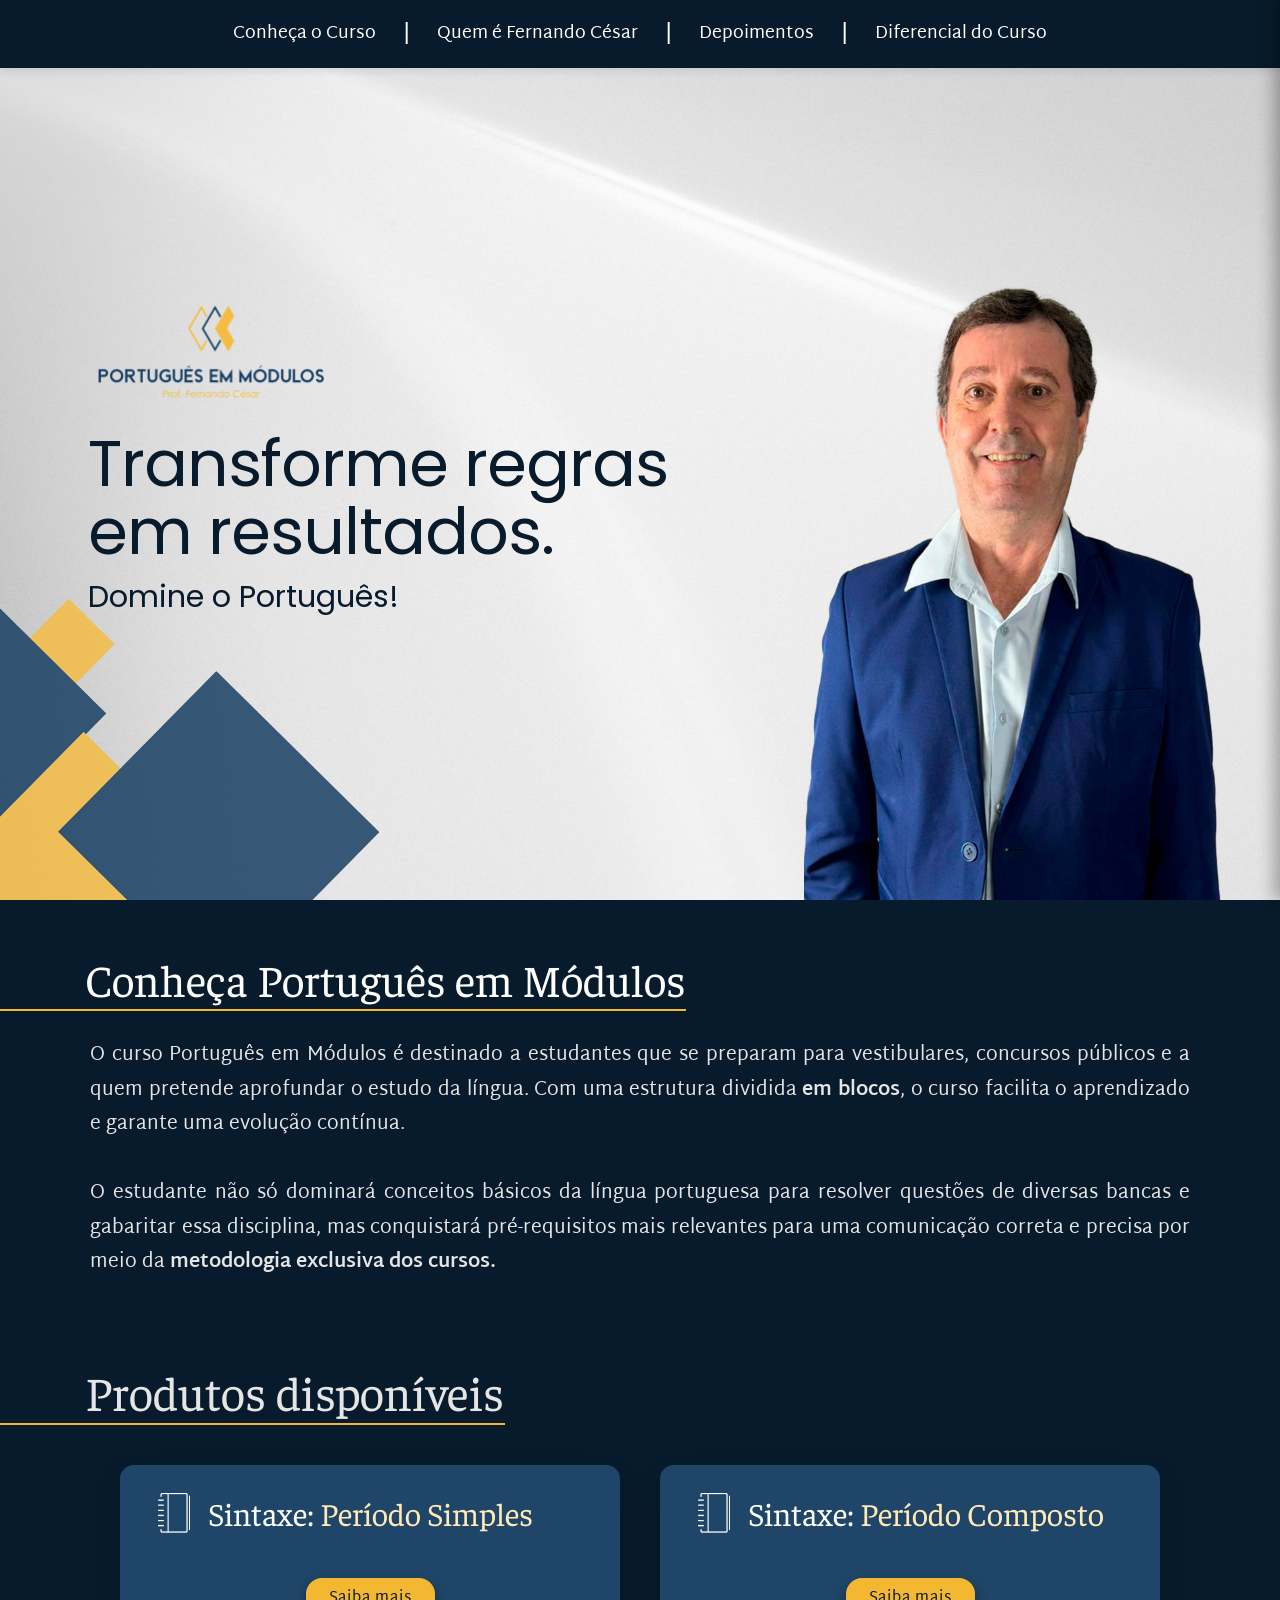
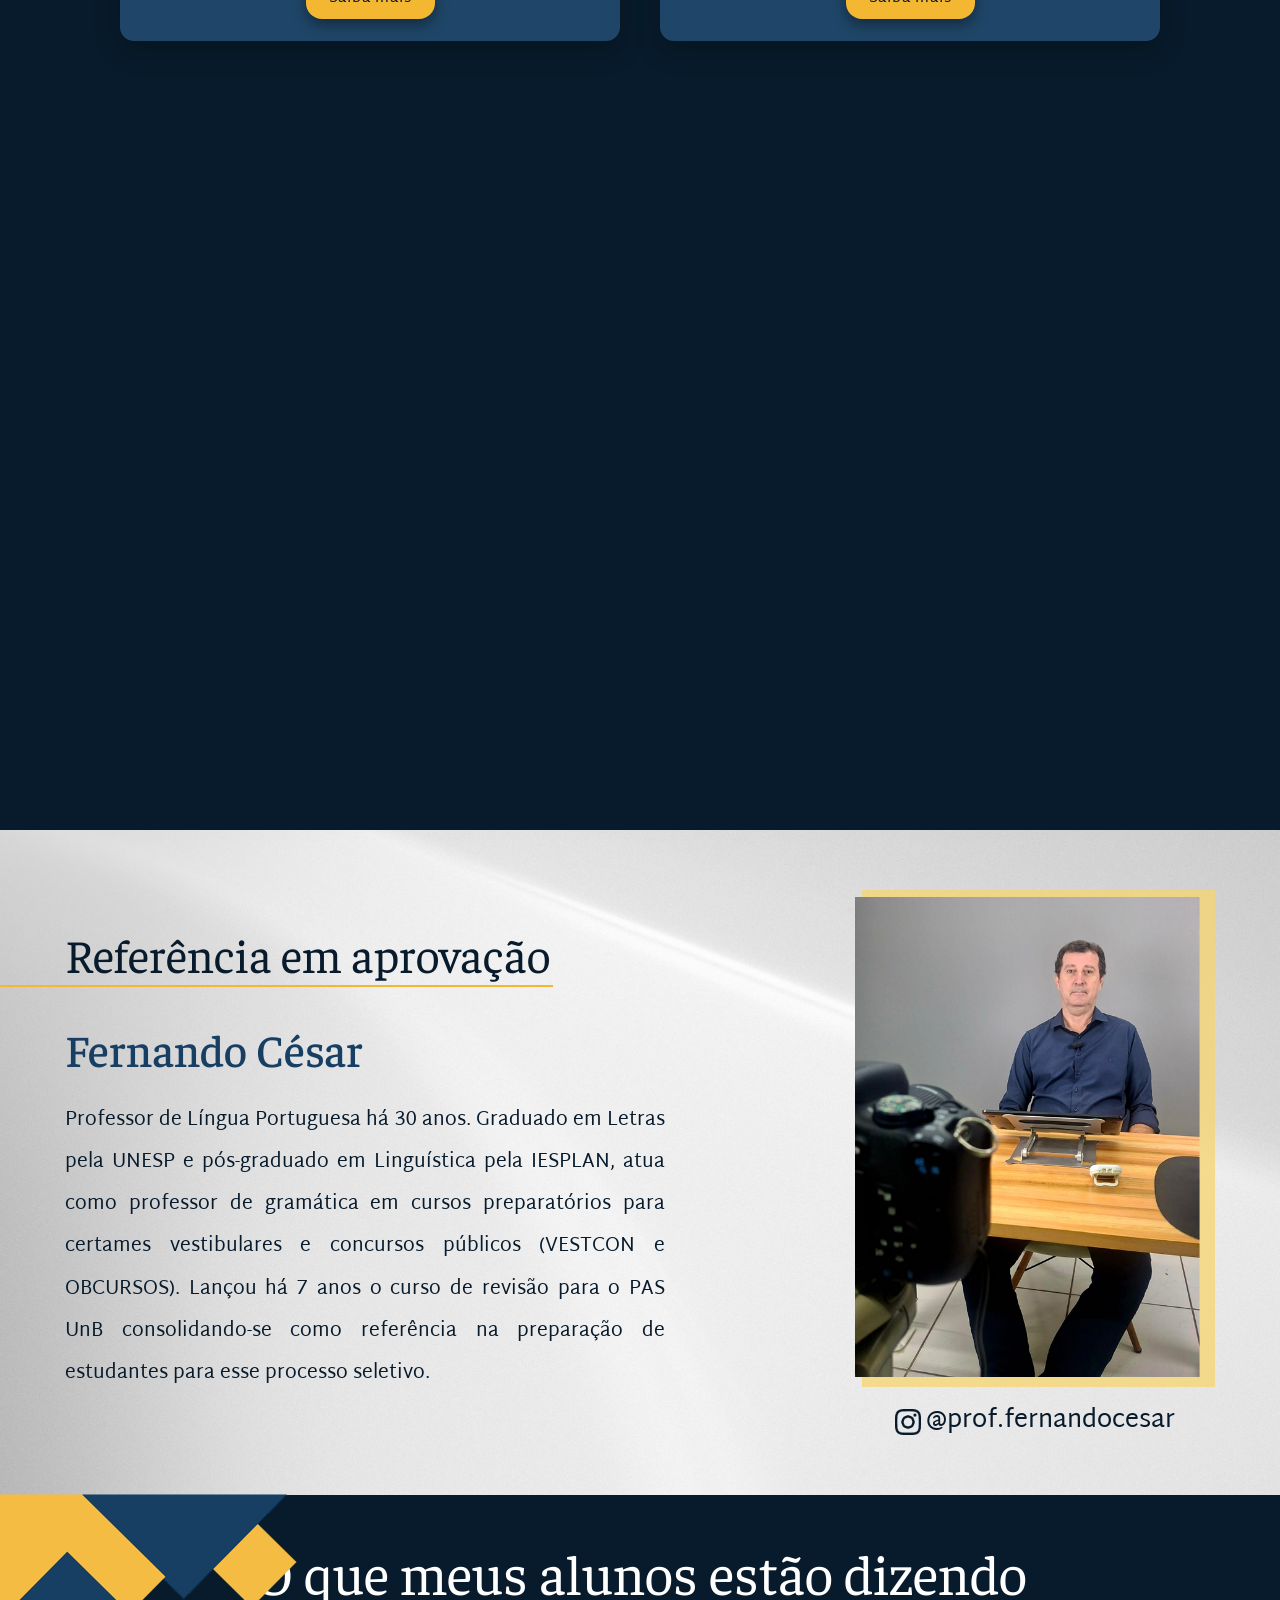
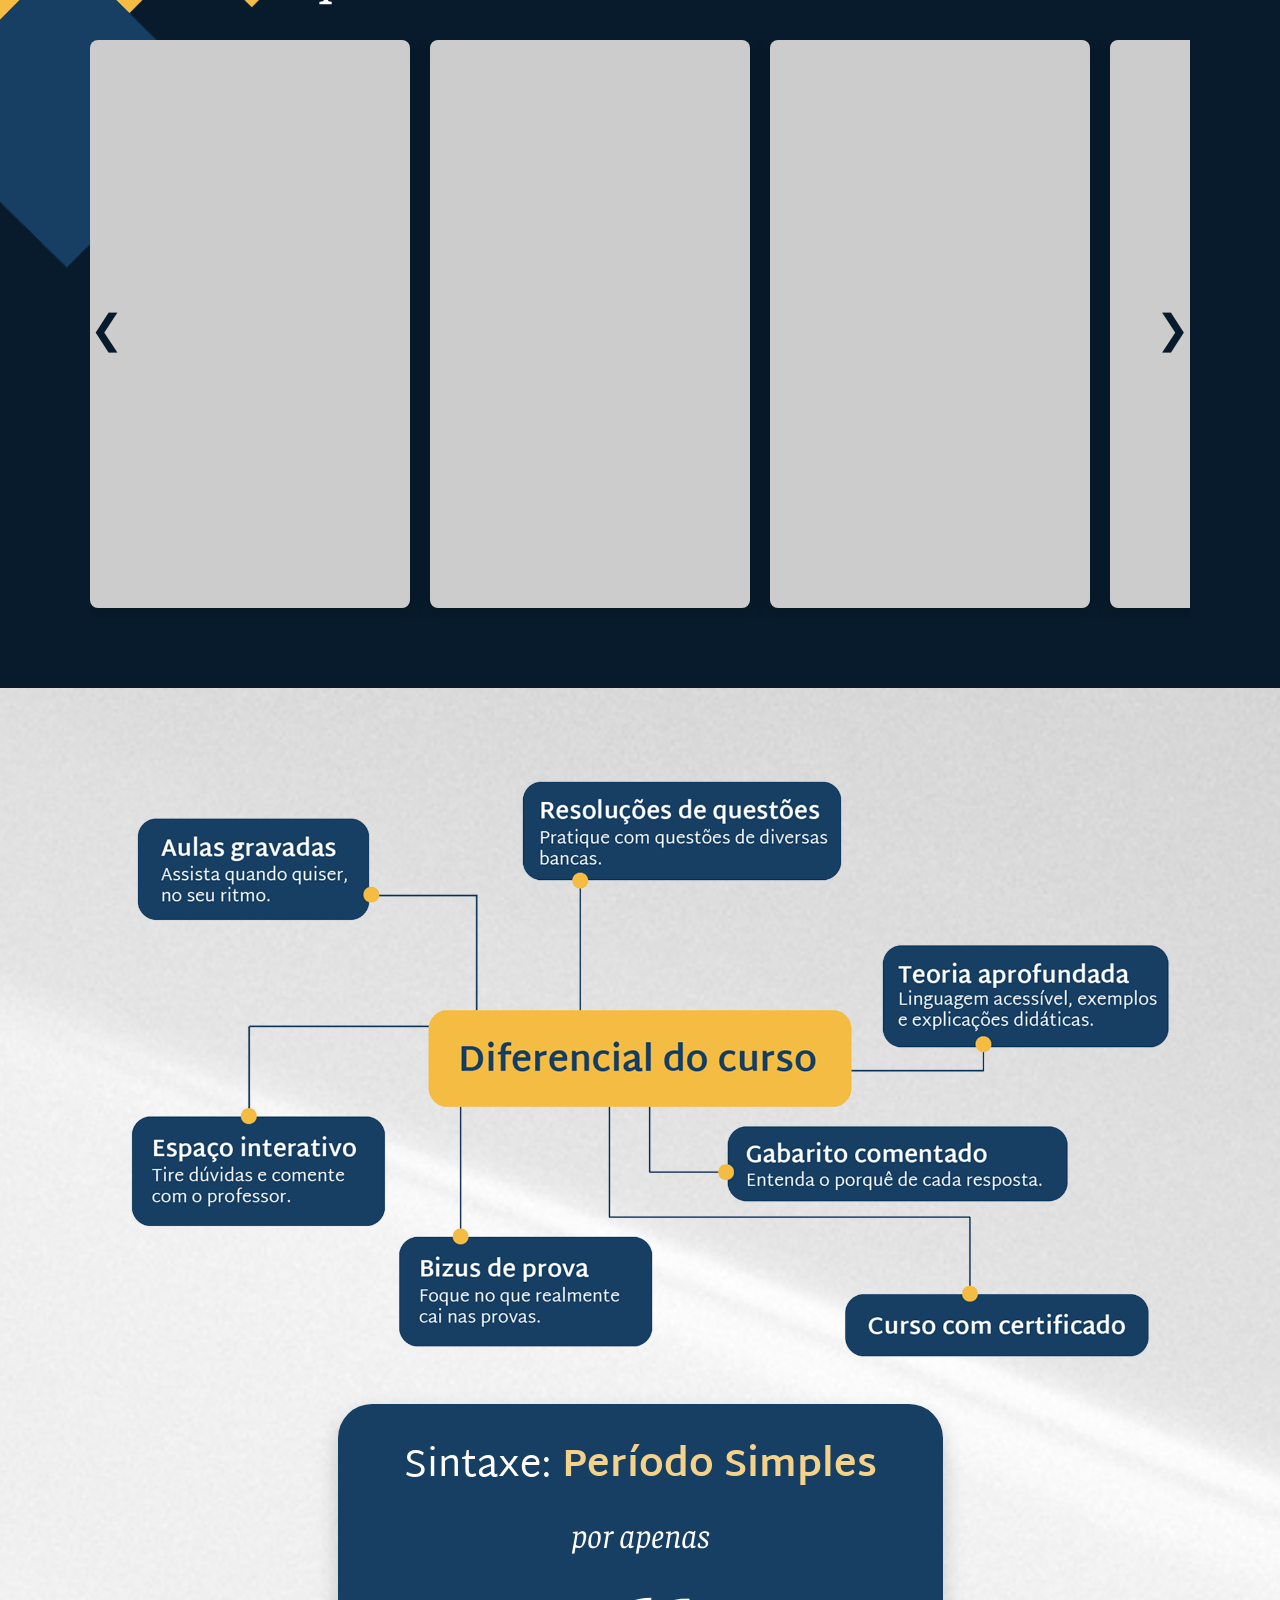
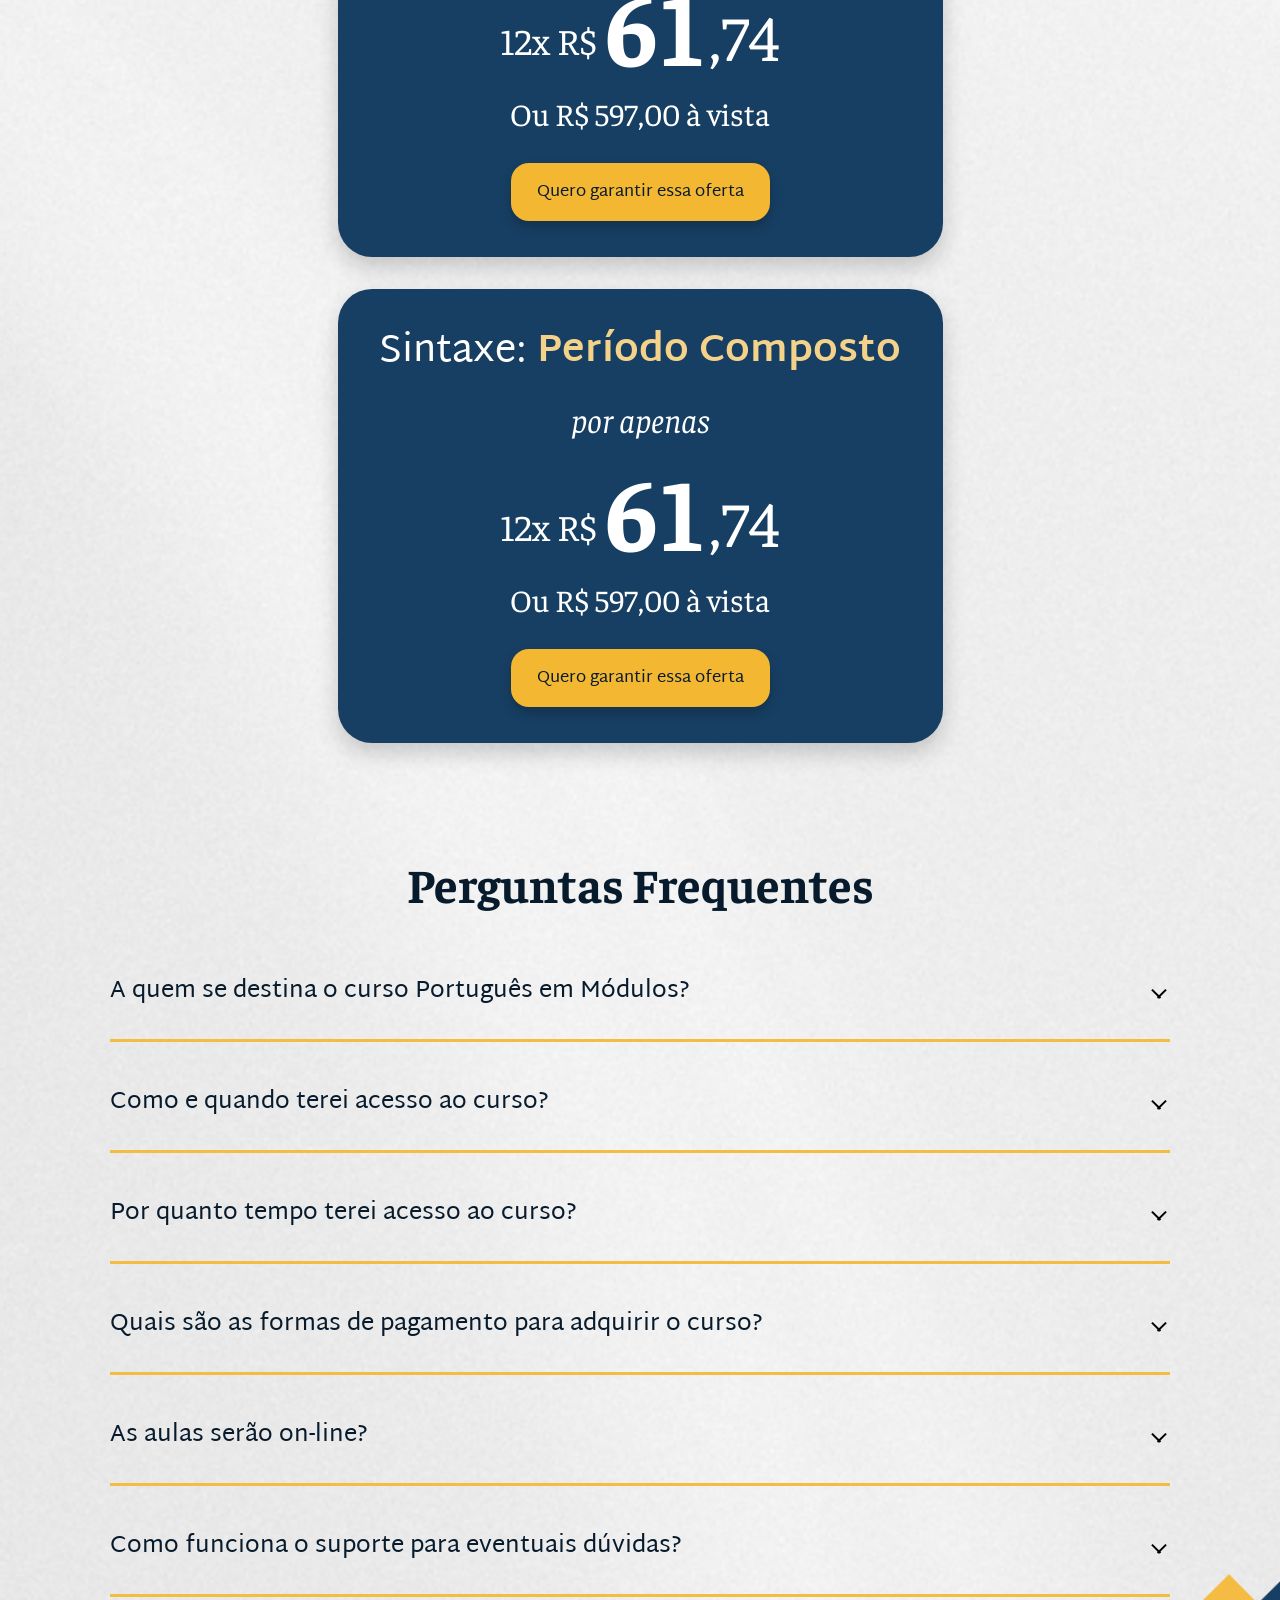
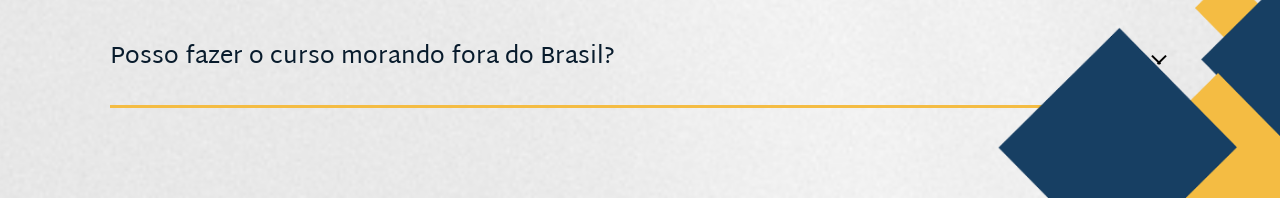
<file: index.html>
<!DOCTYPE html>
<html lang="pt-BR">
<head>
    <meta charset="UTF-8">
    <meta name="viewport" content="width=device-width, initial-scale=1.0">
    <title>Português em Módulos</title>
    <link rel="stylesheet" href="style.css">
    <!-- Fonte Beckman Free -->
    <link href="https://fonts.cdnfonts.com/css/beckman" rel="stylesheet">
    <!-- Fonte Century Gothic (usaremos fallback semelhante) -->
    <!-- <link href="https://fonts.googleapis.com/css2?family=Century+Gothic:ital@1&display=swap" rel="stylesheet"> -->
    <!-- Fonte Martel Sans -->
    <link href="https://fonts.googleapis.com/css2?family=Faustina:wght@400&family=Martel+Sans:wght@400&display=swap" rel="stylesheet">
    <link href="https://fonts.googleapis.com/css2?family=Faustina:wght@700&family=Martel+Sans&display=swap" rel="stylesheet">
    <link href="https://fonts.googleapis.com/css2?family=Poppins:wght@300;400;500;600;700&display=swap" rel="stylesheet">
</head>
<body>

    <header class="navbar">
        <button class="hamburger" aria-label="Abrir menu" aria-controls="mobileMenu" aria-expanded="false">
            <span></span><span></span><span></span>
        </button>    
        <nav>
            <ul class="navbar-links">
            <li><a href="#curso">Conheça o Curso</a></li>
            <li><span class="barra">|</span></li>
            <li><a href="#quem-e">Quem é Fernando César</a></li>
            <li><span class="barra">|</span></li>
            <li><a href="#depoimentos">Depoimentos</a></li>
            <li><span class="barra">|</span></li>
            <li><a href="#diferencial">Diferencial do Curso</a></li>
            <!-- <li><span class="barra">|</span></li> -->
            <!-- <li>
            <a
                href="https://pay.hotmart.com/I100571051S"
                class="inscreva-se"
                target="_blank"
                rel="noopener"
                >
                Inscreva-se
                </a>
            </li> -->
            </ul>
        </nav>
        <aside id="mobileMenu" class="mobile-drawer" aria-hidden="true">
        <button class="drawer-close" aria-label="Fechar menu">&times;</button>
            <ul class="drawer-links">
                <li><a href="#curso">Conheça o Curso</a></li>
                <li><a href="#quem-e">Quem é Fernando César</a></li>
                <li><a href="#depoimentos">Depoimentos</a></li>
                <li><a href="#diferencial">Diferencial do Curso</a></li>
                <!-- <li>
                <a href="https://pay.hotmart.com/I100571051S" class="inscreva-se" target="_blank" rel="noopener">
                    Inscreva-se
                </a>
                </li> -->
            </ul>
        </aside>
        <div id="backdrop" class="backdrop" hidden></div>
    </header>   

    <!-- PRIMEIRA SEÇÃO -->
    <section class="pagina1">
        <div class="hero-bg"></div>

        <div class="hero-container">
            <div class="hero-esquerda">
                <img src="assets/logo-2.png" alt="Logo Português em Módulos" class="hero-logo">

                <div class="hero-texto">
                    <h1 class="hero-titulo">
                        <span class="hero-titulo-linha1">Transforme regras</span><br>
                        em resultados.
                    </h1>
                    <p class="hero-subtitulo">Domine o Português!</p>
                </div>
            </div>

            <div class="hero-direita">
                <img src="assets/foto-profissional.png" alt="Professor Fernando César" class="hero-professor">
            </div>
        </div>

        <img
            src="assets/elemento-entrada-pagina.png"
            alt=""
            class="hero-elemento-canto"
            aria-hidden="true"
        >
    </section>

    <!-- SEGUNDA SEÇÃO -->
    <section class="area-modulo" id="curso">
        <div class="container-curso">
            <h2 class="titulo-curso">Conheça Português em Módulos</h2>
            <p class="texto-curso">
            O curso Português em Módulos é destinado a estudantes que se preparam para vestibulares, concursos públicos e a quem pretende aprofundar o estudo da língua. Com uma estrutura dividida <span class="destaque">em blocos</span>, o curso facilita o aprendizado e garante uma evolução contínua.
            <br><br>
            O estudante não só dominará conceitos básicos da língua portuguesa para resolver questões de diversas bancas e gabaritar essa disciplina, mas conquistará pré-requisitos mais relevantes para uma comunicação correta e precisa por meio da <span class="destaque">metodologia exclusiva dos cursos.</span>
            </p>
        
            <h2 class="titulo-produtos">Produtos disponíveis</h2>
        </div>

        <div class="cards-cursos">

        <!-- CARD 1 -->
        <div class="card-curso">
            <div class="card-top">
            <img src="assets/agenda.png" alt="" class="icone-livro" aria-hidden="true">
                <h3>
                    <span class="titulo-branco">Sintaxe:</span>
                    <span class="titulo-destaque">Período Simples</span>
                </h3>
            </div>
            <a href="periodoSimples.html" class="btn-saiba">Saiba mais</a>
        </div>

        <!-- CARD 2 -->
        <div class="card-curso">
            <div class="card-top">
            <img src="assets/agenda.png" alt="" class="icone-livro" aria-hidden="true">
                <h3>
                    <span class="titulo-branco">Sintaxe:</span>
                    <span class="titulo-destaque">Período Composto</span>
                </h3>
            </div>
            <a href="periodoComposto.html" class="btn-saiba">Saiba mais</a>
        </div>
        </div>
    </section>

    <!-- SEÇÃO VÍDEO -->
    <section class="secao-video">
        <div class="video-container">
            <iframe 
                src="https://www.youtube.com/embed/NnXx8k2wgX0" 
                title="Vídeo de apresentação do curso"
                frameborder="0" 
                allowfullscreen>
            </iframe>
        </div>
    </section>

    <!-- SEÇÃO QUEM É -->   
    <section class="quem-e" id="quem-e">
    <div class="container container-quem-e">
        <div class="texto">
        <h3 class="subtitulo-sec">Referência em aprovação</h3>
        <h2 class="titulo-sec">
        <span class="nome">Fernando César</span>
        </h2>
        <p class="descricao">
            Professor de Língua Portuguesa há 30
            anos. Graduado em Letras pela
            UNESP e pós-graduado em
            Linguística pela IESPLAN, atua como
            professor de gramática em cursos
            preparatórios para certames
            vestibulares e concursos públicos
            (VESTCON e OBCURSOS). Lançou há
            7 anos o curso de revisão para o PAS
            UnB consolidando-se como referência
            na preparação de estudantes para
            esse processo seletivo.
        </p>
        </div>
        <div class="imagem">
            <img src="assets/foto-fernando.png" alt="Professor Fernando César" class="foto-fernando">

            <a 
                href="https://www.instagram.com/prof.fernandocesar?igsh=MXR1bzY1OGwxd3Zk" 
                class="instagram"
                target="_blank"
                rel="noopener"
            >
                <img src="assets/insta.png" alt="Instagram">
                <span>@prof.fernandocesar</span>
            </a>
        </div>
    </div>
    </section>

    <!-- TÍTULO COM FUNDO AZUL -->
    <div class="titulo-depoimentos-wrapper" id="depoimentos">
        <h2 class="titulo-depoimentos">O que meus alunos estão dizendo</h2>
    </div>

    <!-- SEÇÃO DE VÍDEOS -->
    <section class="depoimentos-videos">
    <div class="carousel-wrapper">
        <button class="seta seta-esquerda" onclick="scrollCarousel(-1)">&#10094;</button>

        <div class="carousel-videos" id="carouselVideos">
        <div class="video-card">
            <iframe src="https://www.youtube.com/embed/1AwD9sIQ348" frameborder="0" allowfullscreen></iframe>
        </div>
        <div class="video-card">
            <iframe src="https://www.youtube.com/embed/kjWqq7sy4OA" frameborder="0" allowfullscreen></iframe>
        </div>
        <div class="video-card">
            <iframe src="https://www.youtube.com/embed/aNLI8TXEJqM" frameborder="0" allowfullscreen></iframe>
        </div>
        <div class="video-card">
            <iframe src="https://www.youtube.com/embed/awduxZcrP9k" frameborder="0" allowfullscreen></iframe>
        </div>
        <div class="video-card">
            <iframe src="https://www.youtube.com/embed/ULJ5lHK_8Kg" frameborder="0" allowfullscreen></iframe>
        </div>
        <div class="video-card">
            <iframe src="https://www.youtube.com/embed/Ew_2TdEcksU" frameborder="0" allowfullscreen></iframe>
        </div>
        <div class="video-card">
            <iframe src="https://www.youtube.com/embed/Q_bnQWBPmbA" frameborder="0" allowfullscreen></iframe>
        </div>
        <div class="video-card">
            <iframe src="https://www.youtube.com/embed/veNDBHohnJI" frameborder="0" allowfullscreen></iframe>
        </div>
        </div>

        <button class="seta seta-direita" onclick="scrollCarousel(1)">&#10095;</button>
    </div>
    </section>

    <section class="bloco-diferencial-oferta" id="diferencial">

        <div class="diferencial-curso">
            <div class="container-diferencial">
                <img
                    src="assets/diferencial-curso.png"
                    alt="Diferencial do curso"
                    class="imagem-diferencial-curso imagem-diferencial-desktop"
                >

                <img
                    src="assets/diferencial-do-curso-mobile.png"
                    alt="Diferencial do curso"
                    class="imagem-diferencial-curso imagem-diferencial-mobile"
                >
            </div>
        </div>

        <div class="oferta-cursos">
            <div class="container-oferta-cursos">
                <div class="card-oferta">
                    <h3 class="card-oferta-titulo">
                        <span class="card-oferta-branco">Sintaxe:</span>
                        <span class="card-oferta-destaque"> Período Simples</span>
                    </h3>

                    <p class="card-oferta-subtitulo">por apenas</p>

                    <div class="card-oferta-preco">
                        <span class="preco-parcelas">12x R$</span>
                        <span class="preco-valor">61</span>
                        <span class="preco-centavos">,74</span>
                    </div>

                    <p class="card-oferta-avista">Ou R$ 597,00 à vista</p>

                    <a
                        href="https://pay.hotmart.com/I100571051S?bid=1775761513802"
                        class="card-oferta-botao"
                        target="_blank"
                        rel="noopener"
                    >
                        Quero garantir essa oferta
                    </a>
                </div>

                <div class="card-oferta">
                    <h3 class="card-oferta-titulo">
                        <span class="card-oferta-branco">Sintaxe:</span>
                        <span class="card-oferta-destaque"> Período Composto</span>
                    </h3>

                    <p class="card-oferta-subtitulo">por apenas</p>

                    <div class="card-oferta-preco">
                        <span class="preco-parcelas">12x R$</span>
                        <span class="preco-valor">61</span>
                        <span class="preco-centavos">,74</span>
                    </div>

                    <p class="card-oferta-avista">Ou R$ 597,00 à vista</p>

                    <a
                        href="https://pay.hotmart.com/U104984367I?bid=1775761488993"
                        class="card-oferta-botao"
                        target="_blank"
                        rel="noopener"
                    >
                        Quero garantir essa oferta
                    </a>
                </div>
            </div>
        </div>

        <div class="faq-section" id="faq">
            <h2 class="faq-title">Perguntas Frequentes</h2>

            <ul class="faq-list">
                <li class="faq-item">
                    <button class="faq-question" aria-expanded="false" aria-controls="faq-a3">
                        <span class="faq-question-text">A quem se destina o curso Português em Módulos?</span>
                        <span class="faq-arrow" aria-hidden="true"></span>
                    </button>
                    <div class="faq-answer" id="faq-a3">
                        <p>O curso se destina a todos estudantes que pretendem assegurar vagas para certames vestibulares, concursos públicos e também a quem visa aprofundar o domínio da língua portuguesa.</p>
                    </div>
                </li>

                <li class="faq-item">
                    <button class="faq-question" aria-expanded="false" aria-controls="faq-a3">
                        <span class="faq-question-text">Como e quando terei acesso ao curso?</span>
                        <span class="faq-arrow" aria-hidden="true"></span>
                    </button>
                    <div class="faq-answer" id="faq-a3">
                        <p>O acesso ao curso é liberado de forma imediata após a confirmação do pagamento. Basta acessar o site e fazer seu login (Com e-mail e senha cadastrados). Todo o conteúdo do curso é disponibilizado na área do aluno (Material em PDF e aulas gravadas).</p>
                    </div>
                </li>

                <li class="faq-item">
                    <button class="faq-question" aria-expanded="false" aria-controls="faq-a3">
                        <span class="faq-question-text">Por quanto tempo terei acesso ao curso?</span>
                        <span class="faq-arrow" aria-hidden="true"></span>
                    </button>
                    <div class="faq-answer" id="faq-a3">
                        <p>O curso ficará disponível na área do aluno por 12 meses, contados a partir da data de compra. O estudante poderá assistir à aula quantas vezes quiser.</p>
                    </div>
                </li>

                <li class="faq-item">
                    <button class="faq-question" aria-expanded="false" aria-controls="faq-a3">
                        <span class="faq-question-text">Quais são as formas de pagamento para adquirir o curso?</span>
                        <span class="faq-arrow" aria-hidden="true"></span>
                    </button>
                    <div class="faq-answer" id="faq-a3">
                        <p>O pagamento pode ser feito via cartão de crédito à vista ou parcelado em até 12 vezes, boleto bancário, pix ou paypal/applepay.</p>
                    </div>
                </li>

                <li class="faq-item">
                    <button class="faq-question" aria-expanded="false" aria-controls="faq-a2">
                        <span class="faq-question-text">As aulas serão on-line?</span>
                        <span class="faq-arrow" aria-hidden="true"></span>
                    </button>
                    <div class="faq-answer" id="faq-a2">
                        <p>Sim. Todo o conteúdo será on-line.</p>
                    </div>
                </li>

                <li class="faq-item">
                    <button class="faq-question" aria-expanded="false" aria-controls="faq-a1">
                        <span class="faq-question-text">Como funciona o suporte para eventuais dúvidas?</span>
                        <span class="faq-arrow" aria-hidden="true"></span>
                    </button>
                    <div class="faq-answer" id="faq-a1">
                        <p>Cada aula contém uma caixa de pergunta/dúvida para ser tratada diretamente com o Professor Fernando César.</p>
                    </div>
                </li>

                <li class="faq-item">
                    <button class="faq-question" aria-expanded="false" aria-controls="faq-a3">
                        <span class="faq-question-text">Posso fazer o curso morando fora do Brasil?</span>
                        <span class="faq-arrow" aria-hidden="true"></span>
                    </button>
                    <div class="faq-answer" id="faq-a3">
                        <p>Sim. Você pode acessar a nossa plataforma e adquirir o curso de qualquer lugar do mundo.</p>
                    </div>
                </li>
            </ul>
        </div>
        <img
            src="assets/elemento-final-pagina.png"
            alt=""
            class="elemento-final"
            aria-hidden="true"
        />
    </section>

    <script src="script.js"></script> 
    </body>
</html>
</file>
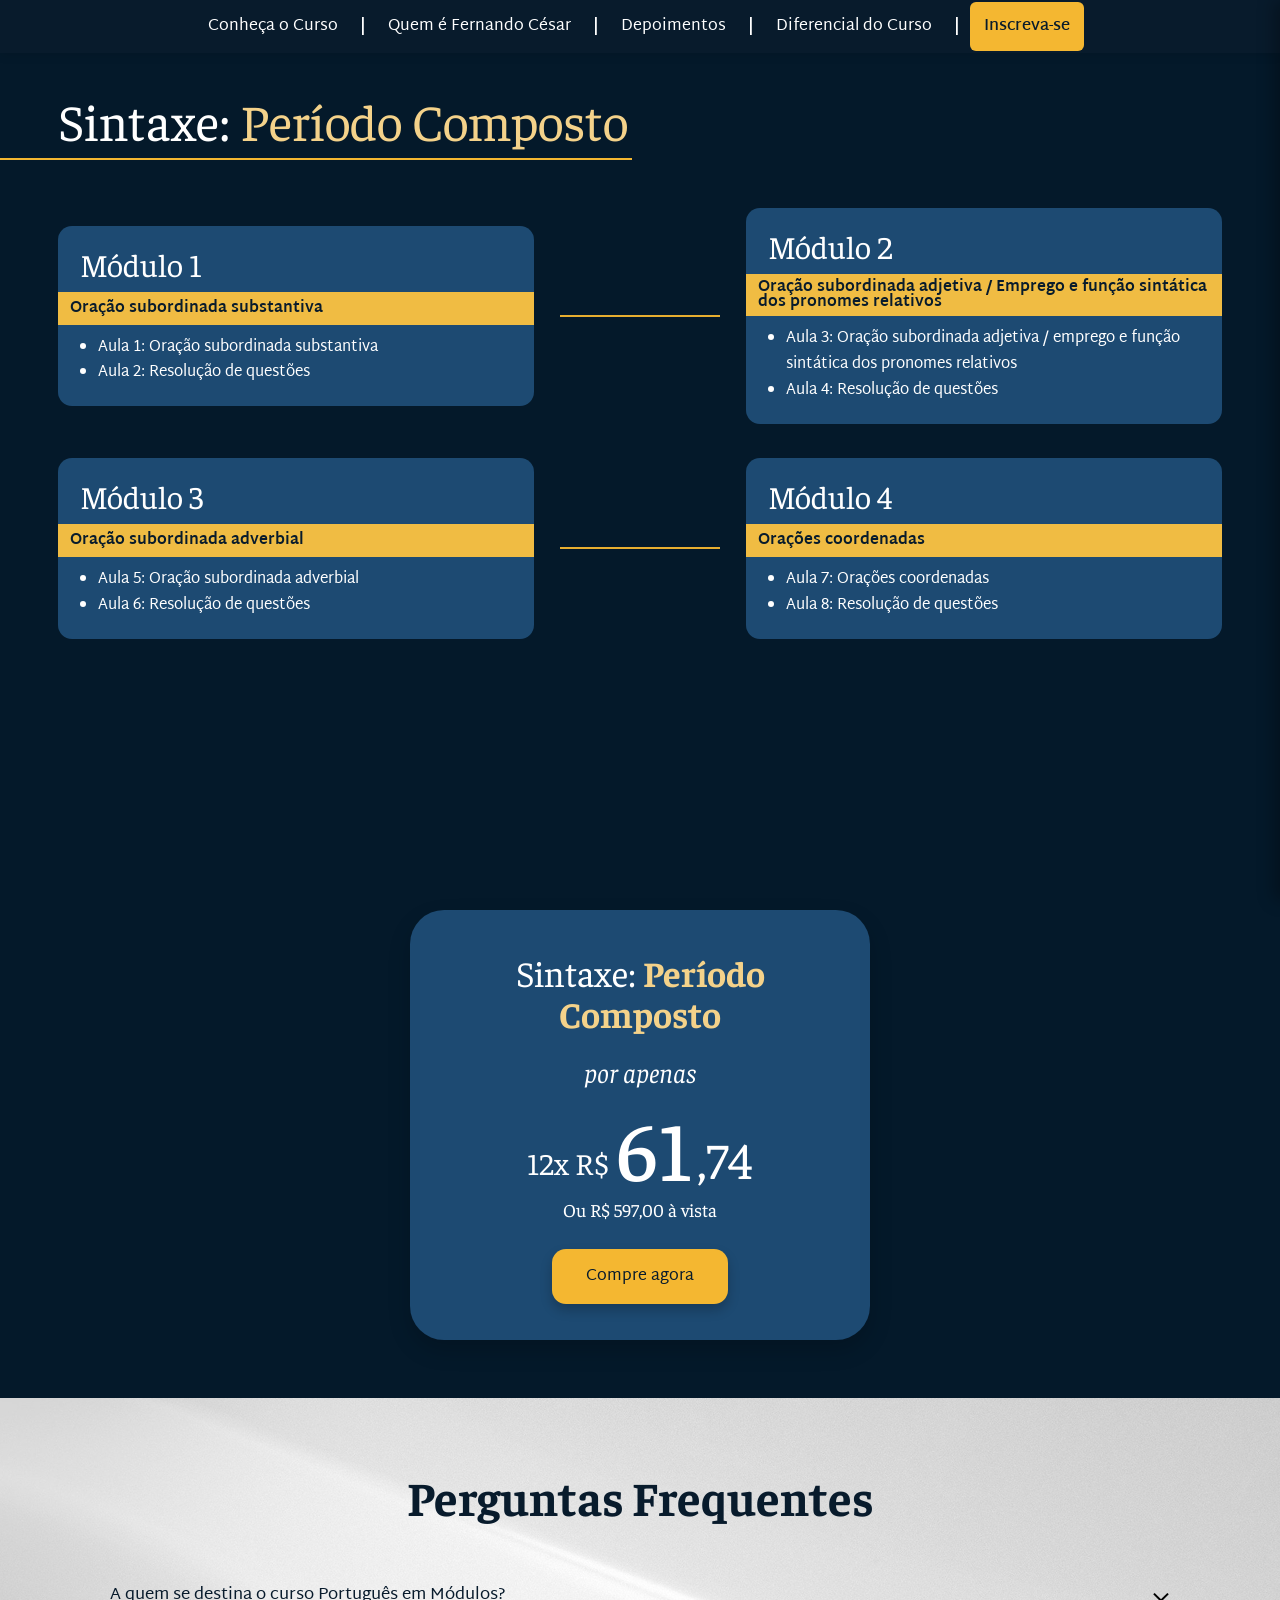
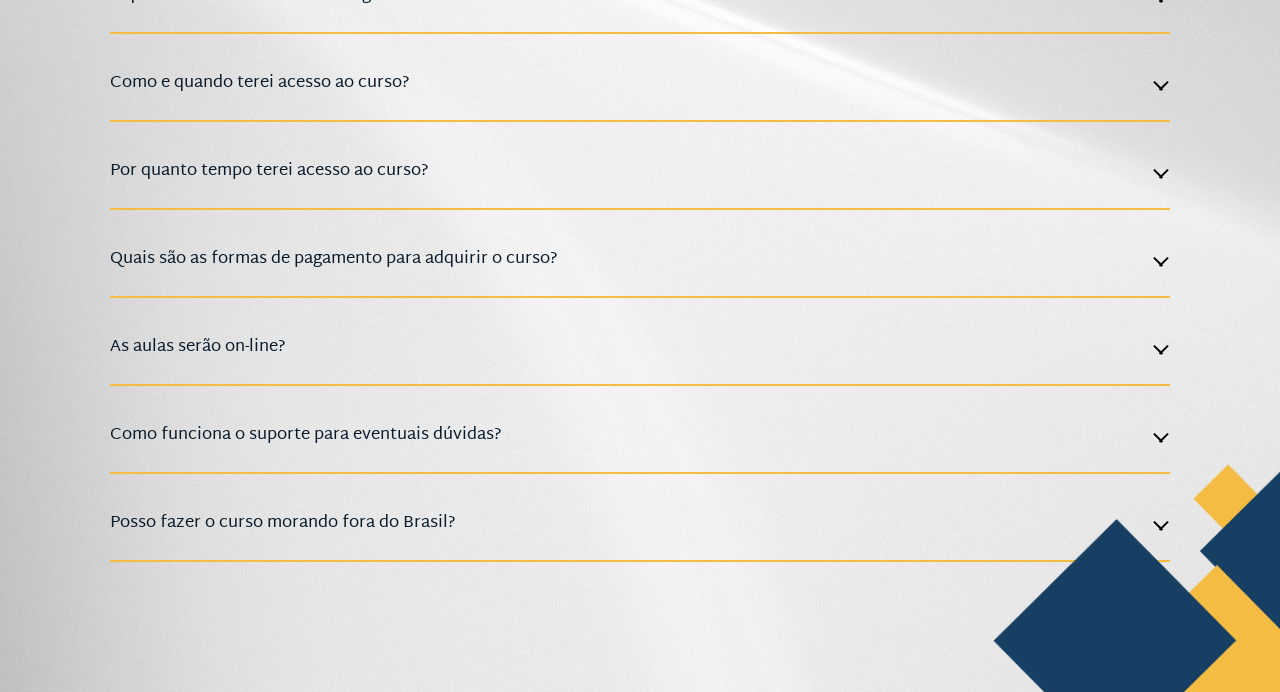
<file: periodoComposto.html>
<!DOCTYPE html>
<html lang="pt-BR">
<head>
  <meta charset="UTF-8" />
  <meta name="viewport" content="width=device-width, initial-scale=1.0" />
  <title>Sintaxe: Período Composto</title>

  <link rel="stylesheet" href="periodoComposto.css" />
  <link href="https://fonts.googleapis.com/css2?family=Faustina:wght@400;500;700&family=Martel+Sans:wght@400;500;700&family=Poppins:wght@300;400;500;600;700&display=swap" rel="stylesheet">
</head>
<body>

  <header class="navbar">
    <button class="hamburger" aria-label="Abrir menu" aria-controls="mobileMenu" aria-expanded="false">
      <span></span><span></span><span></span>
    </button>

    <nav>
      <ul class="navbar-links">
        <li><a href="index.html#curso">Conheça o Curso</a></li>
        <li><span class="barra">|</span></li>
        <li><a href="index.html#quem-e">Quem é Fernando César</a></li>
        <li><span class="barra">|</span></li>
        <li><a href="index.html#depoimentos">Depoimentos</a></li>
        <li><span class="barra">|</span></li>
        <li><a href="index.html#diferencial">Diferencial do Curso</a></li>
        <li><span class="barra">|</span></li>
        <li>
          <a
            href="https://pay.hotmart.com/U104984367I?bid=1775761488993"
            class="inscreva-se"
            target="_blank"
            rel="noopener"
          >
            Inscreva-se
          </a>
        </li>
      </ul>
    </nav>

    <aside id="mobileMenu" class="mobile-drawer" aria-hidden="true">
      <button class="drawer-close" aria-label="Fechar menu">&times;</button>
      <ul class="drawer-links">
        <li><a href="index.html#curso">Conheça o Curso</a></li>
        <li><a href="index.html#quem-e">Quem é Fernando César</a></li>
        <li><a href="index.html#depoimentos">Depoimentos</a></li>
        <li><a href="index.html#diferencial">Diferencial do Curso</a></li>
        <li>
          <a
            href="https://pay.hotmart.com/U104984367I?bid=1775761488993"
            class="inscreva-se"
            target="_blank"
            rel="noopener"
          >
            Inscreva-se
          </a>
        </li>
      </ul>
    </aside>

    <div id="backdrop" class="backdrop" hidden></div>
  </header>

  <main>
    <section class="area-modulo-page">
      <div class="container-curso">
        <h2 class="titulo-curso">
          <span class="titulo-branco">Sintaxe:</span>
          <span class="titulo-destaque"> Período Composto</span>
        </h2>

        <div class="grade-modulos-cards">
          <div class="linha-cards">
            <article class="modulo-card modulo-card-claro">
              <h3 class="modulo-card-titulo">Módulo 1</h3>
              <div class="modulo-card-topico">Oração subordinada substantiva</div>
              <ul class="modulo-card-lista">
                <li>Aula 1: Oração subordinada substantiva</li>
                <li>Aula 2: Resolução de questões</li>
              </ul>
            </article>

            <div class="linha-separadora"></div>

            <article class="modulo-card modulo-card-escuro">
              <h3 class="modulo-card-titulo">Módulo 2</h3>
              <div class="modulo-card-topico">Oração subordinada adjetiva / Emprego e função sintática dos pronomes relativos</div>
              <ul class="modulo-card-lista">
                <li>Aula 3: Oração subordinada adjetiva / emprego e função sintática dos pronomes relativos</li>
                <li>Aula 4: Resolução de questões</li>
              </ul>
            </article>
          </div>

          <div class="linha-cards">
            <article class="modulo-card modulo-card-escuro">
              <h3 class="modulo-card-titulo">Módulo 3</h3>
              <div class="modulo-card-topico">Oração subordinada adverbial</div>
              <ul class="modulo-card-lista">
                <li>Aula 5: Oração subordinada adverbial</li>
                <li>Aula 6: Resolução de questões</li>
              </ul>
            </article>

            <div class="linha-separadora"></div>

            <article class="modulo-card modulo-card-claro">
              <h3 class="modulo-card-titulo">Módulo 4</h3>
              <div class="modulo-card-topico">Orações coordenadas</div>
              <ul class="modulo-card-lista">
                <li>Aula 7: Orações coordenadas</li>
                <li>Aula 8: Resolução de questões</li>
              </ul>
            </article>
          </div>
        </div>
      </div>
    </section>

    <section class="oferta-page">
      <div class="container-oferta-page">
        <article class="card-oferta">
          <h3 class="card-oferta-titulo">
            <span class="card-oferta-branco">Sintaxe:</span>
            <span class="card-oferta-destaque"> Período Composto</span>
          </h3>

          <p class="card-oferta-subtitulo">por apenas</p>

          <div class="card-oferta-preco">
            <span class="preco-parcelas">12x R$</span>
            <span class="preco-valor">61</span>
            <span class="preco-centavos">,74</span>
          </div>

          <p class="card-oferta-avista">Ou R$ 597,00 à vista</p>

          <a
            href="https://pay.hotmart.com/U104984367I?bid=1775761488993"
            class="card-oferta-botao"
            target="_blank"
            rel="noopener"
          >
            Compre agora
          </a>
        </article>
      </div>
    </section>

    <section class="faq-section" id="faq">
      <h2 class="faq-title">Perguntas Frequentes</h2>

      <ul class="faq-list">
        <li class="faq-item">
          <button class="faq-question" aria-expanded="false">
            <span class="faq-question-text">A quem se destina o curso Português em Módulos?</span>
            <span class="faq-arrow" aria-hidden="true"></span>
          </button>
          <div class="faq-answer">
            <p>O curso se destina a todos estudantes que pretendem assegurar vagas para certames vestibulares, concursos públicos e também a quem visa aprofundar o domínio da língua portuguesa.</p>
          </div>
        </li>

        <li class="faq-item">
          <button class="faq-question" aria-expanded="false">
            <span class="faq-question-text">Como e quando terei acesso ao curso?</span>
            <span class="faq-arrow" aria-hidden="true"></span>
          </button>
          <div class="faq-answer">
            <p>O acesso ao curso é liberado de forma imediata após a confirmação do pagamento. Basta acessar o site e fazer seu login. Todo o conteúdo do curso é disponibilizado na área do aluno.</p>
          </div>
        </li>

        <li class="faq-item">
          <button class="faq-question" aria-expanded="false">
            <span class="faq-question-text">Por quanto tempo terei acesso ao curso?</span>
            <span class="faq-arrow" aria-hidden="true"></span>
          </button>
          <div class="faq-answer">
            <p>O curso ficará disponível na área do aluno por 12 meses, contados a partir da data de compra.</p>
          </div>
        </li>

        <li class="faq-item">
          <button class="faq-question" aria-expanded="false">
            <span class="faq-question-text">Quais são as formas de pagamento para adquirir o curso?</span>
            <span class="faq-arrow" aria-hidden="true"></span>
          </button>
          <div class="faq-answer">
            <p>O pagamento pode ser feito via cartão de crédito à vista ou parcelado, boleto bancário, pix e carteiras digitais, conforme disponibilidade da plataforma.</p>
          </div>
        </li>

        <li class="faq-item">
          <button class="faq-question" aria-expanded="false">
            <span class="faq-question-text">As aulas serão on-line?</span>
            <span class="faq-arrow" aria-hidden="true"></span>
          </button>
          <div class="faq-answer">
            <p>Sim. Todo o conteúdo será on-line.</p>
          </div>
        </li>

        <li class="faq-item">
          <button class="faq-question" aria-expanded="false">
            <span class="faq-question-text">Como funciona o suporte para eventuais dúvidas?</span>
            <span class="faq-arrow" aria-hidden="true"></span>
          </button>
          <div class="faq-answer">
            <p>Cada aula contém uma caixa de pergunta/dúvida para ser tratada diretamente com o Professor Fernando César.</p>
          </div>
        </li>

        <li class="faq-item">
          <button class="faq-question" aria-expanded="false">
            <span class="faq-question-text">Posso fazer o curso morando fora do Brasil?</span>
            <span class="faq-arrow" aria-hidden="true"></span>
          </button>
          <div class="faq-answer">
            <p>Sim. Você pode acessar a plataforma e adquirir o curso de qualquer lugar do mundo.</p>
          </div>
        </li>
      </ul>

      <img
        src="assets/elemento-final-pagina.png"
        alt=""
        class="elemento-final"
        aria-hidden="true"
      />
    </section>
  </main>

  <script>
    const faqItems = document.querySelectorAll(".faq-item");

    faqItems.forEach((item) => {
      const button = item.querySelector(".faq-question");

      button.addEventListener("click", () => {
        const isOpen = item.classList.contains("open");

        faqItems.forEach((faq) => faq.classList.remove("open"));

        if (!isOpen) {
          item.classList.add("open");
        }
      });
    });

    const hamburger = document.querySelector(".hamburger");
    const drawer = document.getElementById("mobileMenu");
    const backdrop = document.getElementById("backdrop");
    const closeButton = document.querySelector(".drawer-close");

    function openDrawer() {
      drawer.classList.add("open");
      drawer.setAttribute("aria-hidden", "false");
      backdrop.hidden = false;
      document.body.classList.add("no-scroll");
    }

    function closeDrawer() {
      drawer.classList.remove("open");
      drawer.setAttribute("aria-hidden", "true");
      backdrop.hidden = true;
      document.body.classList.remove("no-scroll");
    }

    hamburger?.addEventListener("click", openDrawer);
    closeButton?.addEventListener("click", closeDrawer);
    backdrop?.addEventListener("click", closeDrawer);
  </script>
</body>
</html>
</file>
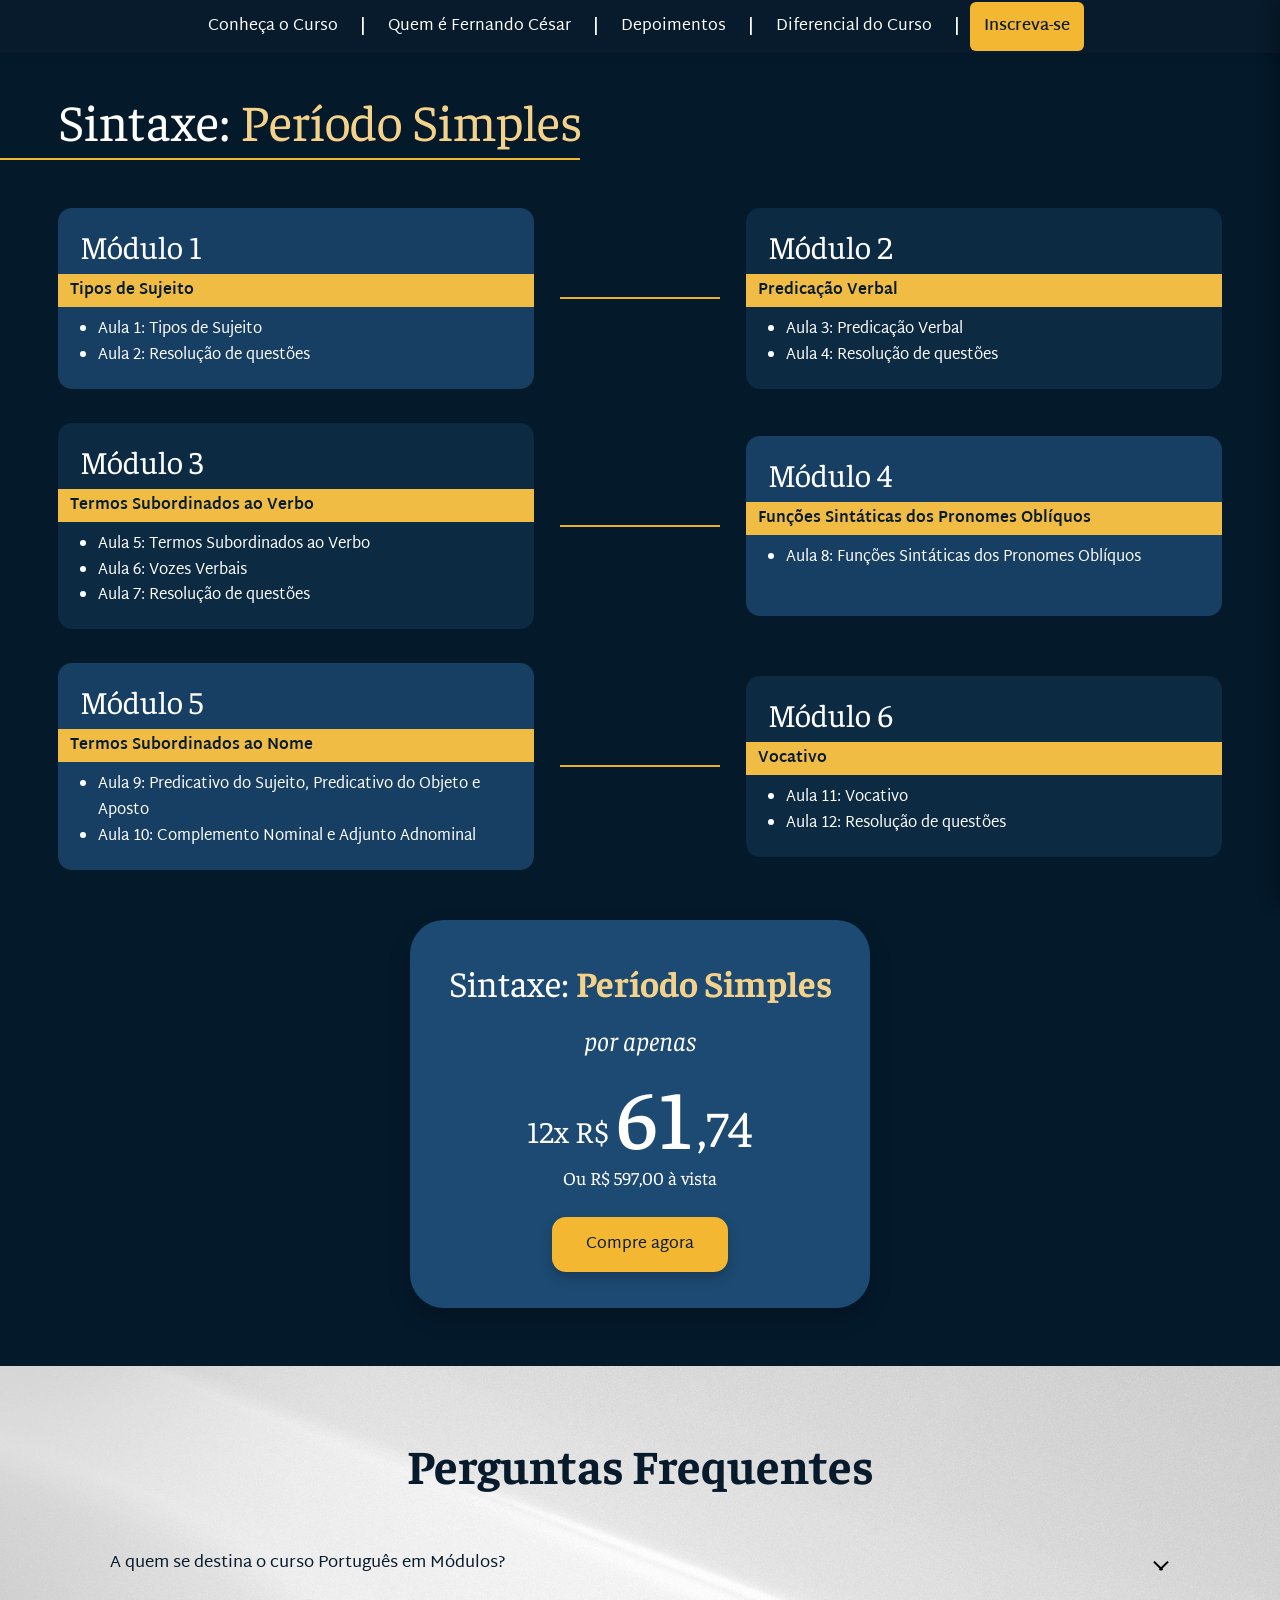
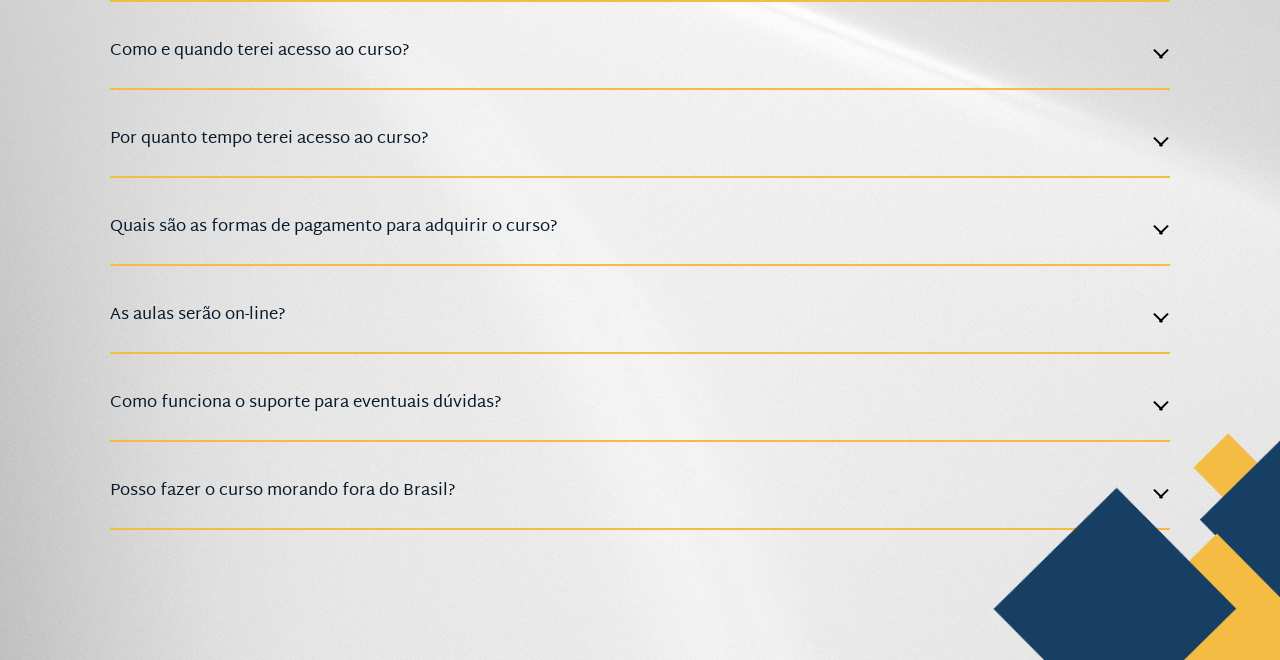
<file: periodoSimples.html>
<!DOCTYPE html>
<html lang="pt-BR">
<head>
  <meta charset="UTF-8" />
  <meta name="viewport" content="width=device-width, initial-scale=1.0" />
  <title>Sintaxe: Período Simples</title>

  <link rel="stylesheet" href="periodoSimples.css" />

  <link href="https://fonts.googleapis.com/css2?family=Faustina:wght@400;500;700&family=Martel+Sans:wght@400;500;700&family=Poppins:wght@300;400;500;600;700&display=swap" rel="stylesheet">
</head>
<body>

  <header class="navbar">
    <button class="hamburger" aria-label="Abrir menu" aria-controls="mobileMenu" aria-expanded="false">
      <span></span><span></span><span></span>
    </button>

    <nav>
      <ul class="navbar-links">
        <li><a href="index.html#curso">Conheça o Curso</a></li>
        <li><span class="barra">|</span></li>
        <li><a href="index.html#quem-e">Quem é Fernando César</a></li>
        <li><span class="barra">|</span></li>
        <li><a href="index.html#depoimentos">Depoimentos</a></li>
        <li><span class="barra">|</span></li>
        <li><a href="index.html#diferencial">Diferencial do Curso</a></li>
        <li><span class="barra">|</span></li>
        <li>
          <a
            href="https://pay.hotmart.com/I100571051S?bid=1775761513802"
            class="inscreva-se"
            target="_blank"
            rel="noopener"
          >
            Inscreva-se
          </a>
        </li>
      </ul>
    </nav>

    <aside id="mobileMenu" class="mobile-drawer" aria-hidden="true">
      <button class="drawer-close" aria-label="Fechar menu">&times;</button>
      <ul class="drawer-links">
        <li><a href="index.html#curso">Conheça o Curso</a></li>
        <li><a href="index.html#quem-e">Quem é Fernando César</a></li>
        <li><a href="index.html#depoimentos">Depoimentos</a></li>
        <li><a href="index.html#diferencial">Diferencial do Curso</a></li>
        <li>
          <a
            href="https://pay.hotmart.com/I100571051S?bid=1775761513802"
            class="inscreva-se"
            target="_blank"
            rel="noopener"
          >
            Inscreva-se
          </a>
        </li>
      </ul>
    </aside>

    <div id="backdrop" class="backdrop" hidden></div>
  </header>

  <main>
    <section class="area-modulo-page">
      <div class="container-curso">
        <h2 class="titulo-curso">
          <span class="titulo-branco">Sintaxe:</span>
          <span class="titulo-destaque"> Período Simples</span>
        </h2>

        <div class="grade-modulos-cards">
          <div class="linha-cards">
            <article class="modulo-card modulo-card-claro">
              <h3 class="modulo-card-titulo">Módulo 1</h3>
              <div class="modulo-card-topico">Tipos de Sujeito</div>
              <ul class="modulo-card-lista">
                <li>Aula 1: Tipos de Sujeito</li>
                <li>Aula 2: Resolução de questões</li>
              </ul>
            </article>

            <div class="linha-separadora"></div>

            <article class="modulo-card modulo-card-escuro">
              <h3 class="modulo-card-titulo">Módulo 2</h3>
              <div class="modulo-card-topico">Predicação Verbal</div>
              <ul class="modulo-card-lista">
                <li>Aula 3: Predicação Verbal</li>
                <li>Aula 4: Resolução de questões</li>
              </ul>
            </article>
          </div>

          <div class="linha-cards">
            <article class="modulo-card modulo-card-escuro">
              <h3 class="modulo-card-titulo">Módulo 3</h3>
              <div class="modulo-card-topico">Termos Subordinados ao Verbo</div>
              <ul class="modulo-card-lista">
                <li>Aula 5: Termos Subordinados ao Verbo</li>
                <li>Aula 6: Vozes Verbais</li>
                <li>Aula 7: Resolução de questões</li>
              </ul>
            </article>

            <div class="linha-separadora"></div>

            <article class="modulo-card modulo-card-claro">
              <h3 class="modulo-card-titulo">Módulo 4</h3>
              <div class="modulo-card-topico">Funções Sintáticas dos Pronomes Oblíquos</div>
              <ul class="modulo-card-lista">
                <li>Aula 8: Funções Sintáticas dos Pronomes Oblíquos</li>
              </ul>
            </article>
          </div>

          <div class="linha-cards">
            <article class="modulo-card modulo-card-claro">
              <h3 class="modulo-card-titulo">Módulo 5</h3>
              <div class="modulo-card-topico">Termos Subordinados ao Nome</div>
              <ul class="modulo-card-lista">
                <li>Aula 9: Predicativo do Sujeito, Predicativo do Objeto e Aposto</li>
                <li>Aula 10: Complemento Nominal e Adjunto Adnominal</li>
              </ul>
            </article>

            <div class="linha-separadora"></div>

            <article class="modulo-card modulo-card-escuro">
              <h3 class="modulo-card-titulo">Módulo 6</h3>
              <div class="modulo-card-topico">Vocativo</div>
              <ul class="modulo-card-lista">
                <li>Aula 11: Vocativo</li>
                <li>Aula 12: Resolução de questões</li>
              </ul>
            </article>
          </div>
        </div>
      </div>
    </section>

    <section class="oferta-page">
      <div class="container-oferta-page">
        <article class="card-oferta">
          <h3 class="card-oferta-titulo">
            <span class="card-oferta-branco">Sintaxe:</span>
            <span class="card-oferta-destaque"> Período Simples</span>
          </h3>

          <p class="card-oferta-subtitulo">por apenas</p>

          <div class="card-oferta-preco">
            <span class="preco-parcelas">12x R$</span>
            <span class="preco-valor">61</span>
            <span class="preco-centavos">,74</span>
          </div>

          <p class="card-oferta-avista">Ou R$ 597,00 à vista</p>

          <a
            href="https://pay.hotmart.com/I100571051S?bid=1775761513802"
            class="card-oferta-botao"
            target="_blank"
            rel="noopener"
          >
            Compre agora
          </a>
        </article>
      </div>
    </section>

    <section class="faq-section" id="faq">
      <h2 class="faq-title">Perguntas Frequentes</h2>

      <ul class="faq-list">
        <li class="faq-item">
          <button class="faq-question" aria-expanded="false">
            <span class="faq-question-text">A quem se destina o curso Português em Módulos?</span>
            <span class="faq-arrow" aria-hidden="true"></span>
          </button>
          <div class="faq-answer">
            <p>O curso se destina a todos estudantes que pretendem assegurar vagas para certames vestibulares, concursos públicos e também a quem visa aprofundar o domínio da língua portuguesa.</p>
          </div>
        </li>

        <li class="faq-item">
          <button class="faq-question" aria-expanded="false">
            <span class="faq-question-text">Como e quando terei acesso ao curso?</span>
            <span class="faq-arrow" aria-hidden="true"></span>
          </button>
          <div class="faq-answer">
            <p>O acesso ao curso é liberado de forma imediata após a confirmação do pagamento. Basta acessar o site e fazer seu login. Todo o conteúdo do curso é disponibilizado na área do aluno.</p>
          </div>
        </li>

        <li class="faq-item">
          <button class="faq-question" aria-expanded="false">
            <span class="faq-question-text">Por quanto tempo terei acesso ao curso?</span>
            <span class="faq-arrow" aria-hidden="true"></span>
          </button>
          <div class="faq-answer">
            <p>O curso ficará disponível na área do aluno por 12 meses, contados a partir da data de compra.</p>
          </div>
        </li>

        <li class="faq-item">
          <button class="faq-question" aria-expanded="false">
            <span class="faq-question-text">Quais são as formas de pagamento para adquirir o curso?</span>
            <span class="faq-arrow" aria-hidden="true"></span>
          </button>
          <div class="faq-answer">
            <p>O pagamento pode ser feito via cartão de crédito à vista ou parcelado, boleto bancário, pix e carteiras digitais, conforme disponibilidade da plataforma.</p>
          </div>
        </li>

        <li class="faq-item">
          <button class="faq-question" aria-expanded="false">
            <span class="faq-question-text">As aulas serão on-line?</span>
            <span class="faq-arrow" aria-hidden="true"></span>
          </button>
          <div class="faq-answer">
            <p>Sim. Todo o conteúdo será on-line.</p>
          </div>
        </li>

        <li class="faq-item">
          <button class="faq-question" aria-expanded="false">
            <span class="faq-question-text">Como funciona o suporte para eventuais dúvidas?</span>
            <span class="faq-arrow" aria-hidden="true"></span>
          </button>
          <div class="faq-answer">
            <p>Cada aula contém uma caixa de pergunta/dúvida para ser tratada diretamente com o Professor Fernando César.</p>
          </div>
        </li>

        <li class="faq-item">
          <button class="faq-question" aria-expanded="false">
            <span class="faq-question-text">Posso fazer o curso morando fora do Brasil?</span>
            <span class="faq-arrow" aria-hidden="true"></span>
          </button>
          <div class="faq-answer">
            <p>Sim. Você pode acessar a plataforma e adquirir o curso de qualquer lugar do mundo.</p>
          </div>
        </li>
      </ul>
        <img
            src="assets/elemento-final-pagina.png"
            alt=""
            class="elemento-final"
            aria-hidden="true"
        />
    </section>
  </main>

  <script>
    const faqItems = document.querySelectorAll(".faq-item");

    faqItems.forEach((item) => {
      const button = item.querySelector(".faq-question");

      button.addEventListener("click", () => {
        const isOpen = item.classList.contains("open");

        faqItems.forEach((faq) => faq.classList.remove("open"));

        if (!isOpen) {
          item.classList.add("open");
        }
      });
    });

    const hamburger = document.querySelector(".hamburger");
    const drawer = document.getElementById("mobileMenu");
    const backdrop = document.getElementById("backdrop");
    const closeButton = document.querySelector(".drawer-close");

    function openDrawer() {
      drawer.classList.add("open");
      drawer.setAttribute("aria-hidden", "false");
      backdrop.hidden = false;
      document.body.classList.add("no-scroll");
    }

    function closeDrawer() {
      drawer.classList.remove("open");
      drawer.setAttribute("aria-hidden", "true");
      backdrop.hidden = true;
      document.body.classList.remove("no-scroll");
    }

    hamburger?.addEventListener("click", openDrawer);
    closeButton?.addEventListener("click", closeDrawer);
    backdrop?.addEventListener("click", closeDrawer);
  </script>
</body>
</html>
</file>
<file: style.css>
/* RESET */
* {
  margin: 0;
  padding: 0;
  box-sizing: border-box;
}

body {
  font-family: 'Poppins', sans-serif;
}

/* PRIMEIRA SEÇÃO */
.pagina1 {
  position: relative;
  width: 100%;
  height: 100vh;
  padding-top: 82px;
  overflow: hidden;
  background: #f3f3f3;
}

.hero-bg {
  position: absolute;
  inset: 0;
  background-image: url("assets/background-pagina-nova.jpeg");
  background-size: cover;
  background-position: center;
  background-repeat: no-repeat;
  z-index: 0;
}

.hero-container {
  position: relative;
  z-index: 2;
  width: 100%;
  max-width: 1360px;
  height: calc(100vh - 82px);
  margin: 0 auto;
  padding: 20px 48px 0;
  display: flex;
  align-items: flex-end;
  justify-content: space-between;
  gap: 16px;
  overflow: hidden;
}

.hero-esquerda {
  flex: 0 0 700px;
  max-width: 700px;
  display: flex;
  flex-direction: column;
  align-items: flex-start;
  margin-left: 40px;
  margin-bottom: 280px;
  height: auto;
  justify-content: flex-start;
  transform: none;
}

.hero-logo {
  width: 250px;
  height: auto;
  margin-bottom: 24px;
}

.hero-texto {
  display: flex;
  flex-direction: column;
  align-items: flex-start;
  width: 100%;
  max-width: 700px;
}

.hero-titulo {
  font-family: 'Poppins', sans-serif;
  font-weight: 400;
  font-size: 4rem;
  line-height: 1.06;
  letter-spacing: -1px;
  color: #081B2C;
  margin: 0 0 8px 0;
  white-space: normal;
  max-width: 700px;
}

.hero-titulo-linha1 {
  display: inline-block;
  white-space: nowrap;
}

.hero-subtitulo {
  font-family: 'Poppins', sans-serif;
  font-size: 1.9rem;
  font-weight: 400;
  color: #081B2C;
  margin: 0;
}

.hero-direita {
  position: relative;
  flex: 0 0 560px;
  height: 100%;
  display: flex;
  align-items: flex-end;
  justify-content: flex-end;
  overflow: hidden;
}

.hero-professor {
  position: absolute;
  right: 130px;
  bottom: 0;
  width: 450px;
  max-width: none;
  height: auto;
  display: block;
}

.hero-elemento-canto {
  position: absolute;
  left: 0;
  bottom: 0;
  width: 390px;
  max-width: 30vw;
  height: auto;
  z-index: 1;
  pointer-events: none;
}

/* QUEM É */
.quem-e {
  position: relative;
  padding: 60px 16px;
  display: flex;
  justify-content: center;
  overflow: hidden;
}

.quem-e::before {
  content: "";
  position: absolute;
  inset: 0;
  background-image: url("assets/background-pagina-nova.jpeg");
  background-size: cover;
  background-position: center;
  background-repeat: no-repeat;
  z-index: 0;
}

.container-quem-e {
  position: relative;
  z-index: 2;
}

.container {
  max-width: 1150px;
  width: 100%;
  display: flex;
  justify-content: space-between;
  align-items: center;
  gap: 30px;
  flex-wrap: wrap;
}

.texto {
  flex: 1.2;
  min-width: 320px;
}

.subtitulo-sec {
  position: relative;
  display: inline-block;
  font-family: 'Faustina', serif;
  font-weight: 400;
  font-size: 47px;
  line-height: 100%;
  letter-spacing: 0;
  color: #081B2C;
  margin-bottom: 42px;
  padding-bottom: 10px;
}

.subtitulo-sec::after {
  content: "";
  position: absolute;
  left: -210px;
  bottom: 0;
  width: 144%;
  height: 2px;
  background-color: #F4B731;
}

.titulo-sec {
  font-family: 'Faustina', serif;
  font-weight: 500;
  font-size: 45px;
  line-height: 87%;
  letter-spacing: 0;
  color: #173F63;
  margin-bottom: 32px;
}

.descricao {
  font-family: 'Martel Sans', sans-serif;
  font-size: 1.2rem;
  color: #081B2C;
  text-align: justify;
  line-height: 2.2;
  max-width: 600px;
}

.imagem {
  flex: 0 0 auto;
  display: flex;
  flex-direction: column;
  align-items: center;
}

.foto-fernando {
  width: 360px;
  max-width: 100%;
  height: auto;
  display: block;
}

.instagram {
  display: flex;
  align-items: center;
  justify-content: center;
  gap: 5px;
  margin-top: 22px;

  font-family: 'Martel Sans', sans-serif;
  font-size: 25px;
  font-weight: 400;
  line-height: 100%;
  color: #081B2C;
}

.instagram img {
  width: 26px;
  height: 26px;
  display: block;
}

.instagram {
  text-decoration: none;
  color: #081B2C;
}

/* SEÇÃO VÍDEO */
.secao-video {
  background-color: #081B2C;
  padding: 80px 20px;
  display: flex;
  justify-content: center;
  align-items: center;
}

.video-container {
  position: relative;
  width: 100%;
  max-width: 1000px;
  aspect-ratio: 16 / 9;
  margin: 0 auto;
}

.video-container iframe {
  width: 100%;
  height: 100%;
  border: none;
}

/* SEÇÃO MÓDULOS */
.area-modulo {
  background-color: #081B2C;
  color: #ffffff;
  padding: 50px 0 60px;
}

.container-curso {
  max-width: 1150px;
  margin: 0 auto;
  padding: 0 20px;
  text-align: left;
}

.titulo-curso {
  font-family: 'Faustina', serif;
  font-size: 2.8rem;
  font-weight: 400;
  color: #FFFFFF;
  margin-bottom: 28px;
  position: relative;
  display: inline-block;
  padding-bottom: 4px;
}

.titulo-curso::after {
  content: "";
  position: absolute;
  left: -210px;
  bottom: 0;
  width: 135%;
  height: 1.6px;
  background-color: #F4B731;
}

.titulo-produtos {
  font-family: 'Faustina', serif;
  font-size: 3rem;
  font-weight: 400;
  color: #FFFFFF;
  margin-top: 40px;
  margin-bottom: 36px;
  position: relative;
  display: inline-block;
  width: 100%;
  padding-bottom: 4px;
}

.titulo-produtos::after {
  content: "";
  position: absolute;
  left: -210px;
  bottom: 0;
  width: 130%;
  height: 2px;
  background-color: #F4B731;
}

.texto-curso {
  font-family: 'Martel Sans', sans-serif;
  font-size: 1.2rem;
  color: #E5E5E5;
  max-width: 1100px;
  margin: 0 auto 20px auto;
  line-height: 1.8;
  text-align: justify;
}

.texto-curso .destaque {
  color: #E5E5E5;
  font-weight: 700;
  text-decoration: none;
}

.titulo-produtos {
  font-family: 'Faustina', serif;
  font-size: 48px;
  color: #E5E5E5;
  margin-top: 60px;
  margin-bottom: 40px;
  position: relative;
}

/* LINHA AMARELA IGUAL AO TÍTULO DE CIMA */
.titulo-produtos::after {
  content: "";
  display: block;
  width: 630px;
  height: 2px;
  background-color: #F4B731;
  margin-top: 10px;
}

.grade-modulos {
  display: flex;
  flex-direction: column;
  gap: 60px;
  max-width: 900px;
  margin: 0 auto;
  width: 100%;
}

.linha-modulo {
  display: grid;
  grid-template-columns: 1fr 2fr;
  align-items: start;
  gap: 40px;
  width: 100%;
}

.col-esquerda {
  font-family: 'Faustina', serif;
  font-size: 2rem;
  text-align: right;
  padding-right: 20px;
}

.col-direita {
  font-family: 'Martel Sans', sans-serif;
  text-align: left;
}

.topico {
  display: block;
  border-bottom: 2px solid #F4B731;
  padding-bottom: 8px;
  margin-bottom: 4px;
  text-align: left;
  font-size: 1.6rem;
  font-weight: normal;
  position: relative;
  line-height: 1.1;
}

.topico span {
  font-weight: bold;
  background-color: #081B2C;
  padding-right: 6px;
  position: relative;
  z-index: 1;
}

.col-direita ul {
  list-style: disc;
  margin-left: 20px;
  padding: 0;
  margin-top: 0;
  margin-bottom: 0;
  font-size: 1rem;
  line-height: 1.6;
}

.cards-cursos {
  display: flex;
  gap: 40px;
  justify-content: center;
  margin-top: 0;
  flex-wrap: wrap;
}

.card-curso {
  background: #1f4668;
  padding: 28px 34px 22px;
  border-radius: 14px;
  width: 500px;
  min-height: 176px;
  display: flex;
  flex-direction: column;
  justify-content: space-between;
  box-shadow: 0px 10px 25px rgba(0,0,0,0.25);
}

.card-top {
  display: flex;
  align-items: center;
  gap: 14px;
}

.card-curso h3 {
  font-family: 'Faustina', serif;
  font-size: 2rem;
  line-height: 1.15;
  color: #F4BC43;
  font-weight: 400;
  margin: 0;
}

.titulo-branco {
  color: #FFFFFF;
}

.titulo-destaque {
  color: #FFE9B8;
}

.icone-livro {
  width: 40px;
  height: 40px;
  object-fit: contain;
  display: block;
  flex-shrink: 0;
}

.btn-saiba {
  margin-top: 24px;
  background: #F4B731;
  color: #081B2C;
  padding: 7px 23px;
  border-radius: 16px;
  font-family: 'Martel Sans', sans-serif;
  font-weight: 500;
  font-size: 0.95rem;
  text-decoration: none !important;
  letter-spacing: 0.8px;
  align-self: center;
  box-shadow: 0px 6px 14px rgba(0, 0, 0, 0.38);
  transition: transform 0.2s;

  -webkit-font-smoothing: antialiased;
  -moz-osx-font-smoothing: grayscale;
}

.btn-saiba:hover {
  transform: translateY(-2px);
  box-shadow: 0px 10px 20px rgba(0, 0, 0, 0.25);
  text-decoration: none;
}

/* SEÇÃO BOTÃO INSCRIÇÃO */
.inscricao {
  background-color: #081B2C;
  padding: 60px 20px;
  text-align: center;
}

.botao-inscricao {
  background-color: #F4B731;
  color: #081B2C;
  font-size: 1.5rem;
  font-family: 'Martel Sans', sans-serif;
  padding: 15px 35px;
  border: none;
  cursor: pointer;
  border-radius: 4px;
  text-decoration: none;
  text-decoration: underline;
  box-shadow: 0px 6px 12px rgba(0, 0, 0, 0.15);
  transition: transform 0.2s ease;
  display: inline-block;
}

.botao-inscricao:hover {
  transform: scale(1.05);
}

/* SEÇÃO DEPOIMENTOS */
.titulo-depoimentos-wrapper {
  background-color: #081B2C;
  padding: 42px 20px 18px;
  text-align: center;
  position: relative;
  overflow: visible;
}

.titulo-depoimentos {
  font-family: 'Faustina', serif;
  font-size: 3.5rem;
  font-weight: 400;
  color: #FFFFFF;
  margin: 0 auto;
  max-width: 1100px;
}

/* Carrossel com alinhamento centralizado */
.depoimentos-videos {
  background-color: #081B2C;
  padding: 15px 0 70px;
  overflow: visible;
  position: relative;
}

.depoimentos-videos::before {
  content: "";
  position: absolute;
  top: 187px;
  left: 0;
  width: 378px;
  height: 314px;
  background-image: url("assets/elemento-final-pagina.png");
  background-size: contain;
  background-repeat: no-repeat;
  background-position: top left;
  transform: rotate(-90deg) scaleY(-1) translate(-16%, -100%);
  transform-origin: top left;
  pointer-events: none;
  z-index: 1;
}

.seta {
  color: #ffffff;
}

.titulo-depoimentos {
  color: #ffffff;
}

.carousel-wrapper {
  position: relative;
  max-width: 1100px;
  margin: 0 auto;
  display: flex;
  align-items: center;
  z-index: 2;
}

.carousel-videos {
  grid-column: content-start / content-end;
  display: flex;
  gap: 20px;
  overflow-x: auto;
  scroll-behavior: smooth;
  padding-bottom: 10px;
  scrollbar-width: none;
}

.carousel-videos::-webkit-scrollbar {
  display: none;
}

.video-card {
  flex: 0 0 320px;
  border-radius: 8px;
  overflow: hidden;
  box-shadow: 0px 4px 16px rgba(0, 0, 0, 0.2);
  background-color: #ccc;

  display: flex;
  align-items: center;
  justify-content: center;
  aspect-ratio: 9 / 16; /* <-- DEFINA AQUI */
}

.video-card iframe {
  width: 100%;
  height: 100%;
  object-fit: cover; /* opcional para preencher sem distorção */
}

/* Setas de navegação */
.seta {
  background: none;
  border: none;
  color: #081B2C;
  font-size: 2.5rem;
  cursor: pointer;
  z-index: 10;
  position: absolute;
  top: 50%;
  transform: translateY(-50%);
  padding: 0;
  transition: transform 0.2s;
}

.seta:hover {
  transform: translateY(-50%) scale(1.2); /* suave ao passar o mouse */
}

.seta-esquerda {
  left: 0;
}

.seta-direita {
  right: 0;
}

.bloco-diferencial-oferta {
  position: relative;
  background-image: url("assets/background-pagina-nova.jpeg");
  background-size: cover;
  background-position: center;
  background-repeat: no-repeat;
}

.diferencial-curso {
  position: relative;
  padding: 55px 20px 30px;
  overflow: hidden;
}

.container-diferencial {
  max-width: 1360px;
  margin: 0 auto;
  display: flex;
  justify-content: center;
  align-items: center;
}

.imagem-diferencial-curso {
  width: 100%;
  max-width: 1120px;
  height: auto;
  display: block;
}

.imagem-diferencial-desktop {
  display: block;
}

.imagem-diferencial-mobile {
  display: none;
}

.oferta-cursos {
  position: relative;
  padding: 0 20px 90px;
  margin-top: 0;
}

.container-oferta-cursos {
  max-width: 1360px;
  margin: 0 auto;
  display: flex;
  justify-content: center;
  gap: 32px;
  flex-wrap: wrap;
}

.card-oferta {
  background: #173F63;
  border-radius: 34px;
  width: 100%;
  max-width: 605px;
  padding: 42px 36px 36px;
  text-align: center;
  box-shadow: 0 10px 22px rgba(0, 0, 0, 0.18);
}

.card-oferta-titulo {
  font-family: 'Martel Sans', sans-serif;
  font-size: 2.4rem;
  font-weight: 400;
  line-height: 1.1;
  margin: 0 0 26px;
}

.card-oferta-branco {
  color: #FFFFFF;
}

.card-oferta-destaque {
  color: #F4D28A;
  font-weight: 700;
}

.card-oferta-subtitulo {
  font-family: 'Faustina', serif;
  font-style: italic;
  font-size: 2.05rem;
  color: #FFFFFF;
  margin: 0 0 18px;
}

.card-oferta-preco {
  display: flex;
  justify-content: center;
  align-items: flex-end;
  gap: 6px;
  margin-bottom: 18px;
  line-height: 1;
}

.preco-parcelas {
  font-family: 'Faustina', serif;
  font-size: 2.3rem;
  color: #FFFFFF;
  margin-bottom: 16px;
}

.preco-valor {
  font-family: 'Faustina', serif;
  font-size: 6.4rem;
  font-weight: 700;
  color: #FFFFFF;
}

.preco-centavos {
  font-family: 'Faustina', serif;
  font-size: 4rem;
  color: #FFFFFF;
  margin-bottom: 8px;
}

.card-oferta-avista {
  font-family: 'Faustina', serif;
  font-size: 1.95rem;
  color: #FFFFFF;
  margin: 0 0 30px;
}

.card-oferta-botao {
  display: inline-block;
  background: #F4B731;
  color: #081B2C;
  text-decoration: none;
  font-family: 'Martel Sans', sans-serif;
  font-size: 1.05rem;
  padding: 14px 26px;
  border-radius: 18px;
  box-shadow: 0 6px 12px rgba(0, 0, 0, 0.22);
}

.card-oferta-botao:hover {
  transform: translateY(-1px);
}

.elemento-final {
  position: absolute;
  right: 0;
  bottom: 0;
  width: 285px;
  max-width: 30vw;
  height: auto;
  pointer-events: none;
  z-index: 1;
}
/* ÍNavbar */

.navbar {
  background-color: #081B2C;
  position: fixed;
  top: 0;
  width: 100%;
  z-index: 999;
  padding: 15px 0;
  box-shadow: 0 2px 10px rgba(0, 0, 0, 0.1);
}

.navbar nav {
  max-width: 1100px;
  margin: 0 auto;
  padding: 0 20px;
}

.navbar-links {
  display: flex;
  justify-content: center;
  align-items: center;
  list-style: none;
  gap: 10px;
  flex-wrap: wrap;
}

.navbar-links li {
  font-family: 'Martel Sans', sans-serif;
}

.navbar-links a {
  color: white;
  text-decoration: none;
  font-size: 1.1rem;
  padding: 8px 12px;
  transition: background-color 0.2s, color 0.2s;
  border-radius: 4px;
}

.navbar-links a:hover {
  background-color: #F4B731;
  color: #081B2C;
}

/* Destaque fixo do "Inscreva-se" (navbar desktop) */
.navbar-links a.inscreva-se {
  background-color: #F4B731;
  color: #081B2C;
  font-weight: 600;
  border-radius: 6px;
  padding: 10px 14px;
  box-shadow: 0 2px 8px rgba(0,0,0,0.15);
}

/* Mantém as mesmas cores no hover/focus */
.navbar-links a.inscreva-se:hover,
.navbar-links a.inscreva-se:focus {
  background-color: #F4B731;
  color: #081B2C;
}

.barra {
  color: white;
  font-size: 1.3rem;
  padding: 0 5px;
}

/* Botão hambúrguer (esconde no desktop por padrão) */
.hamburger {
  display: none;
  background: transparent;
  border: 0;
  width: 42px;
  height: 42px;
  padding: 8px;
  cursor: pointer;
  position: absolute;
  right: 16px;
  top: 50%;
  transform: translateY(-50%);
}

.hamburger span {
  display: block;
  height: 2px;
  margin: 6px 0;
  background: #fff;
  width: 100%;
  transition: transform 0.2s, opacity 0.2s;
}

/* Drawer lateral */
.mobile-drawer {
  position: fixed;
  top: 0;
  right: 0;
  width: 80%;
  max-width: 340px;
  height: 100%;
  background: #081B2C;
  box-shadow: -6px 0 16px rgba(0,0,0,0.3);
  z-index: 1001;
  padding: 24px 20px;
  transform: translateX(100%);
  transition: transform 0.25s ease;
  will-change: transform;
}

.mobile-drawer.open {
  transform: translateX(0);
}

.drawer-close {
  background: transparent;
  border: 0;
  color: #fff;
  font-size: 2rem;
  cursor: pointer;
  position: absolute;
  right: 8px;
  top: 8px;
}

.drawer-links {
  list-style: none;
  margin: 40px 0 0 0;
  padding: 0;
  display: flex;
  flex-direction: column;
  gap: 14px;
}

.drawer-links a {
  color: #fff;
  text-decoration: none;
  font-family: 'Martel Sans', sans-serif;
  font-size: 1.1rem;
  padding: 10px 4px;
  display: inline-block;
}

.drawer-links a.inscreva-se {
  background: #F4B731;
  color: #081B2C;
  border-radius: 4px;
  padding: 12px 14px;
  font-weight: 600;
}

/* Backdrop */
.backdrop {
  position: fixed;
  inset: 0;
  background: rgba(0,0,0,0.45);
  z-index: 1000;
}

body.no-scroll {
  overflow: hidden;
}

/* ======================= */
/*        FAQ (Accordion)  */
/* ======================= */
.faq-section {
  padding: 20px 20px 90px;
}

.faq-title {
  font-family: 'Faustina', serif;
  color: #081B2C;
  font-size: 3rem;
  text-align: center;
  margin: 0 auto 42px;
}

.faq-list {
  max-width: 1100px;
  margin: 0 auto;
  list-style: none;
  padding: 0 20px;
  display: flex;
  flex-direction: column;
  gap: 24px;
}

.faq-item {
  border-bottom: 3px solid #F4BC43; /* linha amarela */
  padding-bottom: 12px;
}

.faq-question {
  width: 100%;
  display: flex;
  align-items: center;
  justify-content: space-between;
  background: transparent;
  border: 0;
  padding: 14px 0;
  cursor: pointer;
}

.faq-question-text {
  font-family: 'Martel Sans', sans-serif;  /* perguntas em Martel Sans */
  font-size: 1.5rem;
  color: #081B2C;                          /* #081B2C */
  text-align: left;
}

/* setinha preta */
.faq-arrow {
  width: 22px;
  height: 22px;
  position: relative;
  flex: 0 0 22px;
}
.faq-arrow::before,
.faq-arrow::after {
  content: "";
  position: absolute;
  inset: 0;
  margin: auto;
  width: 12px;
  height: 2px;
  background: #000000;                     /* seta #000 */
  transform-origin: center;
  transition: transform 0.2s ease;
}
.faq-arrow::before { transform: rotate(45deg) translateY(4px); }
.faq-arrow::after  { transform: rotate(-45deg) translateY(4px); }

/* resposta fechada/aberta com animação */
.faq-answer {
  max-height: 0;
  overflow: hidden;
  transition: max-height 0.25s ease, padding 0.25s ease;
  padding-top: 0;
}
.faq-answer p {
  font-family: 'Martel Sans', sans-serif;  /* respostas em Martel Sans */
  color: #081B2C;                          /* #081B2C */
  font-size: 1.15rem;
  line-height: 1.6;
}

/* estado aberto */
.faq-item.open .faq-answer {
  max-height: 400px; /* suficiente para respostas curtas */
  padding-top: 10px;
}
.faq-item.open .faq-arrow::before { transform: rotate(-45deg); }
.faq-item.open .faq-arrow::after  { transform: rotate(45deg); }

  /* Evita que a página “escorregue” para o lado */
html, body { overflow-x: hidden; }

img, iframe {
  max-width: 100%;
}

/* RESPONSIVO */
@media (max-width: 900px) {
  .container {
    flex-direction: column;
    align-items: center;
    text-align: center;
  }

  .texto {
    margin-bottom: 30px;
  }

  .titulo-sec {
    font-size: 2.6rem;
  }

  .descricao {
    text-align: center;
  }

  .img-wrapper {
    max-width: 300px;
  }

  .linha-modulo {
    grid-template-columns: 1fr;
  }

  .col-esquerda {
    text-align: center;
    font-size: 1.8rem;
    margin-bottom: 10px;
  }

  .col-direita {
    text-align: center;
  }

  .col-direita ul {
    text-align: left;
    margin-left: 30px;
  }

  .carousel-videos iframe {
    flex: 0 0 90%;
    height: 400px;
  }

  .video-card {
  flex: 0 0 85%;
  aspect-ratio: 9 / 16;
}

  .seta {
    font-size: 2rem;
    padding: 8px 14px;
  }

    /* Centraliza de forma consistente a seção "Quem é" em telas 601–900px */
  .container-quem-e {
    align-items: center;
    text-align: center;
    margin-inline: auto;
  }

  /* Sobrescreve o justify-content:flex-end da versão desktop */
  .container-quem-e .imagem,
  .imagem {
    justify-content: center;
    margin: 0 auto;   /* garante centro mesmo com gaps */
  }

  .container-quem-e .descricao {
    margin-inline: auto;
    text-align: justify;
  }

  .container-quem-e .texto { max-width: 620px; margin-inline:auto; }
}

/* Por padrão, só mostra a versão desktop */
.linha-mobile {
  display: none;
}

.linha-desktop {
  display: inline;
}

@media (max-width: 900px) {
  .diferencial-curso {
    padding: 60px 16px 70px;
  }

  .imagem-diferencial-curso {
    max-width: 100%;
  }

  .oferta-cursos {
    padding: 10px 16px 70px;
  }

  .container-oferta-cursos {
    gap: 20px;
  }

  .card-oferta {
    max-width: 100%;
    padding: 32px 22px 28px;
  }

  .card-oferta-titulo {
    font-size: 2.2rem;
  }

  .card-oferta-subtitulo {
    font-size: 1.7rem;
  }
}

/* Tudo agrupado para telas pequenas */
@media (max-width: 600px) {

  .conteudo-principal {
    padding: 40px 20px;
  }

  .logo-img {
    width: 200px;
  }

  .titulo {
    font-size: 2.4rem;
    line-height: 1.3;
    text-align: center;
    white-space: normal;
  }

  .subtitulo {
    font-size: 1.3rem;
    margin-top: 10px;
  }

  .linha-desktop {
    display: none;
  }

  .linha-mobile {
    display: inline;
  }

  .carousel-videos {
    gap: 10px;
    padding-inline: 10px;
  }

  .video-card {
    flex: 0 0 calc(50% - 10px); /* Dois cards lado a lado com espaçamento */
    aspect-ratio: 9 / 16;
    padding: 0;
    margin: 0;
  }

  .video-card iframe {
    width: 100%;
    height: 100%;
    object-fit: cover;
    border: none;
    display: block;
  }

  .seta {
    display: none; /* Opcional: remove setas no mobile */
  }

    .container-quem-e {
      display: flex;
      flex-direction: column;
      align-items: flex-start;
      justify-content: flex-start;
      gap: 20px;
      padding: 20px 24px;
      text-align: left;
    }

    .container-quem-e .texto {
      font-size: 1rem;
      line-height: 1.5;
      width: 100%;
      text-align: left;
    }

    .subtitulo-sec {
      display: block;
      width: 100%;
      margin-bottom: 8px;
      padding-bottom: 8px;
      font-size: 30px;
      text-align: left;
    }

    .titulo-sec {
      font-size: 2.3rem !important;
      line-height: 1.2 !important;
      margin: 0 0 16px 0 !important;
      display: block !important;
      white-space: normal !important;
      text-align: left !important;
    }

  .container-quem-e .imagem {
    max-width: 240px;
    width: 100%;
    margin: 0 auto; /* centraliza horizontalmente */
  }

  .container-quem-e .foto-fernando {
    width: 100%;
    height: auto;
    display: block;
    margin: 0 auto;
  }

  .descricao {
    font-size: 1rem;
    line-height: 1.5;
  }

  .titulo-sec .nome {
  font-size: 1.8rem;
  white-space: normal;
}

.titulo-sec .mobile-break {
  display: none;
}

.container-quem-e .descricao {
  text-align: justify;
  padding-inline: 10px;
}

.barra {
    display: none;
  }

.navbar-links {
  flex-direction: row;
  flex-wrap: wrap;
  justify-content: center;
  align-items: center;
  gap: 4px;
  padding: 6px;
}

.navbar-links li {
  display: flex;
  align-items: center;
  font-size: 0.8rem;
}

/* Mostra o hambúrguer no mobile */
.hamburger {
  display: block;
}

/* Esconde a navbar horizontal no mobile */
.navbar nav,
.navbar .navbar-links {
  display: none !important;
}

/* Opcional: reduzir altura da navbar para o mobile, caso queira */
.navbar {
  padding: 18px 0;
}

/* (CONFLITO) — Se você mantiver separadores '|' no mobile,
   REMOVA QUALQUER regra que mostre .barra no mobile.
   Deixe .barra escondida para evitar poluição visual do drawer. */
.barra { display: none !important; }

.faq-title { font-size: 2.2rem; }
.faq-question-text { font-size: 1.2rem; }
}

/* Centralização rígida da seção "Quem é" em telas ~360–412px */
@media (max-width: 430px) {
  .quem-e { padding: 48px 16px; }

  .container-quem-e {
    max-width: 620px;
    margin-inline: auto;
    display: flex;
    flex-direction: column;
    align-items: flex-start;
    text-align: left;
    gap: 20px;
  }

  .container-quem-e .texto,
  .container-quem-e .imagem {
    width: 100%;
    flex: none;            /* evita sobrar “frações” de flex */
  }

  .container-quem-e .imagem {
    display: flex;
    justify-content: center;
    margin: 0 auto;        /* zera qualquer auto anterior */
  }

  .foto-fernando { max-width: 240px; height: auto; }

  .titulo-sec {
    font-size: 2.3rem;
    line-height: 1.2;
    margin: 0 0 16px 0;
    display: block;
    text-align: left;
    white-space: normal;
    word-break: break-word;
  }

  .descricao {
    max-width: 600px;
    margin-inline: auto;
    text-align: justify;
  }

  .carousel-videos { gap: 8px; padding-inline: 8px; }
  .video-card { flex: 0 0 calc(50% - 8px); }

}

/* ========================================= */
/* HERO - AJUSTE EXCLUSIVO MOBILE            */
/* NÃO MEXE NA VERSÃO DESKTOP                */
/* ========================================= */
@media (max-width: 600px) {
  .pagina1 {
    position: relative;
    height: auto;
    min-height: 100svh;
    padding-top: 68px;
    overflow: hidden;
  }

  .hero-container {
    position: relative;
    z-index: 2;
    height: auto;
    min-height: calc(100svh - 68px);
    padding: 18px 28px 0;
    display: flex;
    flex-direction: column;
    align-items: center;
    justify-content: flex-start;
    gap: 0;
    overflow: visible;
  }

  .hero-esquerda {
    flex: none;
    width: 100%;
    max-width: 100%;
    margin-left: 0;
    margin-bottom: 0;
    display: flex;
    flex-direction: column;
    align-items: center;
    text-align: left;
  }

  .hero-logo {
    width: clamp(143px, 43vw, 170px);
    margin-bottom: 16px;
  }

  .hero-texto {
    width: 100%;
    max-width: 352px;
    align-items: flex-start;
  }

  .hero-titulo {
    font-size: clamp(2.25rem, 8.8vw, 3rem);
    line-height: 1.04;
    letter-spacing: 0;
    margin: 0 0 8px 0;
    max-width: 100%;
  }

  .hero-titulo-linha1 {
    display: inline;
    white-space: normal;
  }

  .hero-subtitulo {
    font-size: clamp(1rem, 4.8vw, 1.35rem);
    line-height: 1.18;
    margin: 0;
    font-size: 1.6rem;
  }

  .hero-direita {
    position: relative;
    flex: none;
    width: 100%;
    height: auto;
    display: flex;
    justify-content: center;
    align-items: flex-end;
    overflow: visible;
    margin-top: -26px;
  }

  .hero-professor {
    position: relative;
    right: auto;
    bottom: -57px;
    width: min(120vw, 440px);
    max-width: none;
    height: auto;
    display: block;
  }

  .hero-elemento-canto {
    position: absolute;
    left: -4px;
    bottom: -40px;
    width: 320px;
    max-width: none;
    height: auto;
    z-index: 2;
    pointer-events: none;
  }

  .texto-curso {
    max-width: 100%;
    padding: 0 16px;
    margin: 0 auto 20px auto;
    text-align: justify;
  }

  .titulo-curso {
    font-size: 2.5rem;
    line-height: 1.2;
  }

  .titulo-produtos {
    font-size: 2.5rem;
    line-height: 1.2;
  }

  .card-curso {
    width: 100%;
    max-width: 340px;
    min-height: auto;
    padding: 18px 20px;
    border-radius: 12px;
  }

  .card-curso h3 {
    font-size: 1.4rem;
    line-height: 1.2;
  }

  .card-top {
    gap: 10px;
  }

  .icone-livro {
    width: 28px;
    height: 28px;
  }

  .btn-saiba {
    margin-top: 16px;
    font-size: 0.85rem;
    padding: 6px 18px;
    border-radius: 14px;
  }

  .titulo-depoimentos-wrapper {
    position: relative;
    overflow: visible;
    padding: 36px 20px 18px;
    z-index: 2;
  }

  .titulo-depoimentos {
    position: relative;
    z-index: 2;
    max-width: 280px;
    margin: 0 auto;
    font-size: 2.05rem;
    line-height: 1.12;
    text-align: center;
  }

  .depoimentos-videos {
    position: relative;
    background-color: #081B2C;
    padding: 10px 0 54px;
    overflow: visible;
  }

  .depoimentos-videos::before {
    content: "";
    position: absolute;
    top: -128px;
    left: 0;
    width: 95px;
    height: 140px;
    background-image: url("assets/ladrilhos-invertido.png");
    background-size: contain;
    background-repeat: no-repeat;
    background-position: top left;
    transform: none;
    opacity: 1;
    z-index: 3;
    pointer-events: none;
  }

  .imagem-diferencial-desktop {
    display: none;
  }

  .imagem-diferencial-mobile {
    display: block;
    width: 100%;
    max-width: 360px;
    height: auto;
    margin: 0 auto;
  }

  .card-oferta {
    max-width: 300px;        /* menor largura */
    padding: 26px 18px 22px; /* menos espaço interno */
    border-radius: 22px;     /* levemente menor */
  }

  .card-oferta-titulo {
    font-size: 1.2rem;
    margin-bottom: 14px;
  }

  .card-oferta-subtitulo {
    font-size: 1.3rem;
    margin-bottom: 10px;
  }

  .preco-parcelas {
    font-size: 1.4rem;
    margin-bottom: 6px;
  }

  .preco-valor {
    font-size: 3.8rem;
  }

  .preco-centavos {
    font-size: 2.2rem;
    margin-bottom: 4px;
  }

  .card-oferta-avista {
    font-size: 1.2rem;
    margin-bottom: 18px;
  }

  .card-oferta-botao {
    font-size: 0.9rem;
    padding: 10px 18px;
    border-radius: 14px;
  }

}
</file>
<file: periodoComposto.css>
* {
  margin: 0;
  padding: 0;
  box-sizing: border-box;
}

html, body {
  overflow-x: hidden;
}

body {
  font-family: 'Poppins', sans-serif;
  background: #04192A;
}

img, iframe {
  max-width: 100%;
}

.navbar {
  background-color: #081B2C;
  position: fixed;
  top: 0;
  width: 100%;
  z-index: 999;
  padding: 12px 0;
  box-shadow: 0 2px 10px rgba(0, 0, 0, 0.1);
}

.navbar nav {
  max-width: 1100px;
  margin: 0 auto;
  padding: 0 20px;
}

.navbar-links {
  display: flex;
  justify-content: center;
  align-items: center;
  list-style: none;
  gap: 10px;
  flex-wrap: wrap;
}

.navbar-links a {
  color: white;
  text-decoration: none;
  font-family: 'Martel Sans', sans-serif;
  font-size: 1rem;
  padding: 8px 12px;
  border-radius: 4px;
}

.navbar-links a.inscreva-se {
  background-color: #F4B731;
  color: #081B2C;
  font-weight: 600;
  border-radius: 6px;
  padding: 10px 14px;
}

.barra {
  color: #fff;
  font-size: 1.2rem;
}

.hamburger {
  display: none;
  background: transparent;
  border: 0;
  width: 42px;
  height: 42px;
  padding: 8px;
  cursor: pointer;
  position: absolute;
  right: 16px;
  top: 50%;
  transform: translateY(-50%);
}

.hamburger span {
  display: block;
  height: 2px;
  margin: 6px 0;
  background: #fff;
  width: 100%;
}

.mobile-drawer {
  position: fixed;
  top: 0;
  right: 0;
  width: 80%;
  max-width: 340px;
  height: 100%;
  background: #081B2C;
  box-shadow: -6px 0 16px rgba(0,0,0,0.3);
  z-index: 1001;
  padding: 24px 20px;
  transform: translateX(100%);
  transition: transform 0.25s ease;
}

.mobile-drawer.open {
  transform: translateX(0);
}

.drawer-close {
  background: transparent;
  border: 0;
  color: #fff;
  font-size: 2rem;
  cursor: pointer;
  position: absolute;
  right: 8px;
  top: 8px;
}

.drawer-links {
  list-style: none;
  margin: 40px 0 0 0;
  padding: 0;
  display: flex;
  flex-direction: column;
  gap: 14px;
}

.drawer-links a {
  color: #fff;
  text-decoration: none;
  font-family: 'Martel Sans', sans-serif;
  font-size: 1.1rem;
  padding: 10px 4px;
  display: inline-block;
}

.drawer-links a.inscreva-se {
  background: #F4B731;
  color: #081B2C;
  border-radius: 4px;
  padding: 12px 14px;
  font-weight: 600;
}

.backdrop {
  position: fixed;
  inset: 0;
  background: rgba(0,0,0,0.45);
  z-index: 1000;
}

body.no-scroll {
  overflow: hidden;
}

.area-modulo-page {
  background: #04192A;
  padding: 88px 0 40px;
  min-height: 100vh;
}

.container-curso {
  max-width: 1220px;
  margin: 0 auto;
  padding: 0 28px;
}

.titulo-curso {
  font-family: 'Faustina', serif;
  font-size: 3.2rem;
  font-weight: 400;
  margin-bottom: 48px;
  color: #FFFFFF;
  position: relative;
  display: inline-block;
  padding-bottom: 8px;
}

.titulo-curso::after {
  content: "";
  position: absolute;
  left: -180px;
  bottom: 0;
  width: calc(113% + 110px);
  height: 2px;
  background: #F4B731;
}

.titulo-branco {
  color: #FFFFFF;
}

.titulo-destaque {
  color: #F4D28A;
}

.grade-modulos-cards {
  display: flex;
  flex-direction: column;
  gap: 34px;
}

.linha-cards {
  display: grid;
  grid-template-columns: 1fr 160px 1fr;
  align-items: center;
  gap: 26px;
}

.linha-separadora {
  height: 2px;
  width: 100%;
  background: #F4B731;
  opacity: 0.95;
}

.modulo-card {
  background: #1D4A72;
  border-radius: 14px;
  padding: 18px 22px 20px;
  min-height: 180px;
  color: #fff;
}

.modulo-card-titulo {
  font-family: 'Faustina', serif;
  font-size: 2rem;
  font-weight: 400;
  margin-bottom: 8px;
  color: #FFFFFF;
}

.modulo-card-topico {
  background: #F0BC43;
  color: #081B2C;
  font-family: 'Martel Sans', sans-serif;
  font-size: 0.95rem;
  font-weight: 700;
  line-height: 1;
  min-height: 33px;
  padding: 6px 12px;
  margin: 0 -22px 10px;
  display: flex;
  align-items: center;
}

.modulo-card-lista {
  list-style: disc;
  padding-left: 18px;
}

.modulo-card-lista li {
  font-family: 'Martel Sans', sans-serif;
  font-size: 0.95rem;
  line-height: 1.7;
  color: #FFFFFF;
}

.oferta-page {
  background: #04192A;
  padding: 10px 20px 58px;
}

.container-oferta-page {
  max-width: 1220px;
  margin: 0 auto;
  display: flex;
  justify-content: center;
}

.card-oferta {
  background: #1D4A72;
  border-radius: 34px;
  width: 100%;
  max-width: 460px;
  padding: 42px 32px 36px;
  text-align: center;
  box-shadow: 0 10px 22px rgba(0, 0, 0, 0.18);
}

.card-oferta-titulo {
  font-family: 'Faustina', serif;
  font-size: 2.25rem;
  font-weight: 400;
  line-height: 1.15;
  margin: 0 0 20px;
}

.card-oferta-branco {
  color: #FFFFFF;
}

.card-oferta-destaque {
  color: #F4D28A;
  font-weight: 700;
}

.card-oferta-subtitulo {
  font-family: 'Faustina', serif;
  font-style: italic;
  font-size: 1.65rem;
  color: #FFFFFF;
  margin: 0 0 16px;
}

.card-oferta-preco {
  display: flex;
  justify-content: center;
  align-items: flex-end;
  gap: 6px;
  margin-bottom: 10px;
  line-height: 1;
}

.preco-parcelas {
  font-family: 'Faustina', serif;
  font-size: 1.9rem;
  color: #FFFFFF;
  margin-bottom: 10px;
}

.preco-valor {
  font-family: 'Faustina', serif;
  font-size: 5.2rem;
  font-weight: 500;
  color: #FFFFFF;
}

.preco-centavos {
  font-family: 'Faustina', serif;
  font-size: 3.2rem;
  color: #FFFFFF;
  margin-bottom: 4px;
}

.card-oferta-avista {
  font-family: 'Faustina', serif;
  font-size: 1.15rem;
  color: #FFFFFF;
  margin: 0 0 28px;
}

.card-oferta-botao {
  display: inline-block;
  background: #F4B731;
  color: #081B2C;
  text-decoration: none;
  font-family: 'Martel Sans', sans-serif;
  font-size: 1rem;
  padding: 13px 34px;
  border-radius: 14px;
  box-shadow: 0 6px 12px rgba(0, 0, 0, 0.22);
}

.faq-section {
  position: relative;
  background-image: url("assets/background-pagina-nova.jpeg");
  background-size: cover;
  background-position: center;
  background-repeat: no-repeat;
  padding: 68px 20px 130px;
  overflow: hidden;
}

.faq-title {
  font-family: 'Faustina', serif;
  color: #081B2C;
  font-size: 3rem;
  text-align: center;
  margin: 0 auto 42px;
}

.faq-list {
  max-width: 1100px;
  margin: 0 auto;
  list-style: none;
  padding: 0 20px;
  display: flex;
  flex-direction: column;
  gap: 22px;
}

.faq-item {
  border-bottom: 2px solid #F4BC43;
  padding-bottom: 10px;
}

.faq-question {
  width: 100%;
  display: flex;
  align-items: center;
  justify-content: space-between;
  background: transparent;
  border: 0;
  padding: 12px 0;
  cursor: pointer;
}

.faq-question-text {
  font-family: 'Martel Sans', sans-serif;
  font-size: 1.05rem;
  color: #081B2C;
  text-align: left;
}

.faq-arrow {
  width: 18px;
  height: 18px;
  position: relative;
  flex: 0 0 18px;
}

.faq-arrow::before,
.faq-arrow::after {
  content: "";
  position: absolute;
  inset: 0;
  margin: auto;
  width: 12px;
  height: 2px;
  background: #000000;
  transform-origin: center;
  transition: transform 0.2s ease;
}

.faq-arrow::before {
  transform: rotate(45deg) translateY(4px);
}

.faq-arrow::after {
  transform: rotate(-45deg) translateY(4px);
}

.faq-answer {
  max-height: 0;
  overflow: hidden;
  transition: max-height 0.25s ease, padding 0.25s ease;
  padding-top: 0;
}

.faq-answer p {
  font-family: 'Martel Sans', sans-serif;
  color: #081B2C;
  font-size: 1rem;
  line-height: 1.6;
}

.faq-item.open .faq-answer {
  max-height: 400px;
  padding-top: 10px;
}

.faq-item.open .faq-arrow::before {
  transform: rotate(-45deg);
}

.faq-item.open .faq-arrow::after {
  transform: rotate(45deg);
}

.elemento-final {
  position: absolute;
  right: 0;
  bottom: 0;
  width: 290px;
  max-width: 30vw;
  height: auto;
  pointer-events: none;
  z-index: 1;
}

.bloco-oferta-faq {
  position: relative;
  background-image: url("assets/background-pagina-nova.jpeg");
  background-size: cover;
  background-position: center;
  background-repeat: no-repeat;
  overflow: hidden;
}

@media (max-width: 900px) {
  .linha-cards {
    grid-template-columns: 1fr;
  }

  .linha-separadora {
    display: none;
  }

  .hamburger {
    display: block;
  }

  .navbar nav,
  .navbar .navbar-links {
    display: none !important;
  }

  .barra {
    display: none !important;
  }

  .titulo-curso {
    font-size: 2.4rem;
  }

  .modulo-card-titulo {
    font-size: 1.7rem;
  }
}

@media (max-width: 600px) {
  .area-modulo-page {
    padding-top: 86px;
  }

  .container-curso {
    padding: 0 16px;
  }

  .titulo-curso {
    font-size: 2rem;
  }

  .titulo-curso::after {
    left: 0;
    width: 100%;
  }

  .card-oferta {
    padding: 34px 22px 28px;
  }

  .card-oferta-titulo {
    font-size: 1.9rem;
  }

  .card-oferta-subtitulo {
    font-size: 1.45rem;
  }

  .preco-parcelas {
    font-size: 1.5rem;
  }

  .preco-valor {
    font-size: 4.2rem;
  }

  .preco-centavos {
    font-size: 2.6rem;
  }

  .faq-title {
    font-size: 2.2rem;
  }

  .faq-question-text {
    font-size: 1rem;
  }

  .elemento-final {
    width: 180px;
    max-width: 38vw;
  }
}
</file>
<file: periodoSimples.css>
* {
  margin: 0;
  padding: 0;
  box-sizing: border-box;
}

html, body {
  overflow-x: hidden;
}

body {
  font-family: 'Poppins', sans-serif;
  background: #04192A;
}

img, iframe {
  max-width: 100%;
}

.navbar {
  background-color: #081B2C;
  position: fixed;
  top: 0;
  width: 100%;
  z-index: 999;
  padding: 12px 0;
  box-shadow: 0 2px 10px rgba(0, 0, 0, 0.1);
}

.navbar nav {
  max-width: 1100px;
  margin: 0 auto;
  padding: 0 20px;
}

.navbar-links {
  display: flex;
  justify-content: center;
  align-items: center;
  list-style: none;
  gap: 10px;
  flex-wrap: wrap;
}

.navbar-links a {
  color: white;
  text-decoration: none;
  font-family: 'Martel Sans', sans-serif;
  font-size: 1rem;
  padding: 8px 12px;
  border-radius: 4px;
}

.navbar-links a.inscreva-se {
  background-color: #F4B731;
  color: #081B2C;
  font-weight: 600;
  border-radius: 6px;
  padding: 10px 14px;
}

.barra {
  color: #fff;
  font-size: 1.2rem;
}

.hamburger {
  display: none;
  background: transparent;
  border: 0;
  width: 42px;
  height: 42px;
  padding: 8px;
  cursor: pointer;
  position: absolute;
  right: 16px;
  top: 50%;
  transform: translateY(-50%);
}

.hamburger span {
  display: block;
  height: 2px;
  margin: 6px 0;
  background: #fff;
  width: 100%;
}

.mobile-drawer {
  position: fixed;
  top: 0;
  right: 0;
  width: 80%;
  max-width: 340px;
  height: 100%;
  background: #081B2C;
  box-shadow: -6px 0 16px rgba(0,0,0,0.3);
  z-index: 1001;
  padding: 24px 20px;
  transform: translateX(100%);
  transition: transform 0.25s ease;
}

.mobile-drawer.open {
  transform: translateX(0);
}

.drawer-close {
  background: transparent;
  border: 0;
  color: #fff;
  font-size: 2rem;
  cursor: pointer;
  position: absolute;
  right: 8px;
  top: 8px;
}

.drawer-links {
  list-style: none;
  margin: 40px 0 0 0;
  padding: 0;
  display: flex;
  flex-direction: column;
  gap: 14px;
}

.drawer-links a {
  color: #fff;
  text-decoration: none;
  font-family: 'Martel Sans', sans-serif;
  font-size: 1.1rem;
  padding: 10px 4px;
  display: inline-block;
}

.drawer-links a.inscreva-se {
  background: #F4B731;
  color: #081B2C;
  border-radius: 4px;
  padding: 12px 14px;
  font-weight: 600;
}

.backdrop {
  position: fixed;
  inset: 0;
  background: rgba(0,0,0,0.45);
  z-index: 1000;
}

body.no-scroll {
  overflow: hidden;
}

.area-modulo-page {
  background: #04192A;
  padding: 88px 0 40px;
  min-height: 100vh;
}

.container-curso {
  max-width: 1220px;
  margin: 0 auto;
  padding: 0 28px;
}

.titulo-curso {
  font-family: 'Faustina', serif;
  font-size: 3.2rem;
  font-weight: 400;
  margin-bottom: 48px;
  color: #FFFFFF;
  position: relative;
  display: inline-block;
  padding-bottom: 8px;
}

.titulo-curso::after {
  content: "";
  position: absolute;
  left: -180px;
  bottom: 0;
  width: calc(113% + 110px);
  height: 2px;
  background: #F4B731;
}

.titulo-branco {
  color: #FFFFFF;
}

.titulo-destaque {
  color: #F4D28A;
}

.grade-modulos-cards {
  display: flex;
  flex-direction: column;
  gap: 34px;
}

.linha-cards {
  display: grid;
  grid-template-columns: 1fr 160px 1fr;
  align-items: center;
  gap: 26px;
}

.linha-separadora {
  height: 2px;
  width: 100%;
  background: #F4B731;
  opacity: 0.95;
}

.modulo-card {
  border-radius: 14px;
  padding: 18px 22px 20px;
  min-height: 180px;
  color: #fff;
}

.modulo-card-claro {
  background: #173F63;
}

.modulo-card-escuro {
  background: #0C2A42;
}

.modulo-card-titulo {
  font-family: 'Faustina', serif;
  font-size: 2rem;
  font-weight: 400;
  margin-bottom: 8px;
  color: #FFFFFF;
}

.modulo-card-topico {
  background: #F0BC43;
  color: #081B2C;
  font-family: 'Martel Sans', sans-serif;
  font-size: 0.95rem;
  font-weight: 700;
  line-height: 1;
  min-height: 33px;
  padding: 0 12px;
  margin: 0 -22px 10px;
  display: flex;
  align-items: center;
}

.modulo-card-lista {
  list-style: disc;
  padding-left: 18px;
}

.modulo-card-lista li {
  font-family: 'Martel Sans', sans-serif;
  font-size: 0.95rem;
  line-height: 1.7;
  color: #FFFFFF;
}

.oferta-page {
  background: #04192A;
  padding: 10px 20px 58px;
}

.container-oferta-page {
  max-width: 1220px;
  margin: 0 auto;
  display: flex;
  justify-content: center;
}

.card-oferta {
  background: #1D4A72;
  border-radius: 34px;
  width: 100%;
  max-width: 460px;
  padding: 42px 32px 36px;
  text-align: center;
  box-shadow: 0 10px 22px rgba(0, 0, 0, 0.18);
}

.card-oferta-titulo {
  font-family: 'Faustina', serif;
  font-size: 2.25rem;
  font-weight: 400;
  line-height: 1.15;
  margin: 0 0 20px;
}

.card-oferta-branco {
  color: #FFFFFF;
}

.card-oferta-destaque {
  color: #F4D28A;
  font-weight: 700;
}

.card-oferta-subtitulo {
  font-family: 'Faustina', serif;
  font-style: italic;
  font-size: 1.65rem;
  color: #FFFFFF;
  margin: 0 0 16px;
}

.card-oferta-preco {
  display: flex;
  justify-content: center;
  align-items: flex-end;
  gap: 6px;
  margin-bottom: 10px;
  line-height: 1;
}

.preco-parcelas {
  font-family: 'Faustina', serif;
  font-size: 1.9rem;
  color: #FFFFFF;
  margin-bottom: 10px;
}

.preco-valor {
  font-family: 'Faustina', serif;
  font-size: 5.2rem;
  font-weight: 500;
  color: #FFFFFF;
}

.preco-centavos {
  font-family: 'Faustina', serif;
  font-size: 3.2rem;
  color: #FFFFFF;
  margin-bottom: 4px;
}

.card-oferta-avista {
  font-family: 'Faustina', serif;
  font-size: 1.15rem;
  color: #FFFFFF;
  margin: 0 0 28px;
}

.card-oferta-botao {
  display: inline-block;
  background: #F4B731;
  color: #081B2C;
  text-decoration: none;
  font-family: 'Martel Sans', sans-serif;
  font-size: 1rem;
  padding: 13px 34px;
  border-radius: 14px;
  box-shadow: 0 6px 12px rgba(0, 0, 0, 0.22);
}

.faq-section {
  position: relative;
  background-image: url("assets/background-pagina-nova.jpeg");
  background-size: cover;
  background-position: center;
  background-repeat: no-repeat;
  padding: 68px 20px 130px;
  overflow: hidden;
}

.faq-title {
  font-family: 'Faustina', serif;
  color: #081B2C;
  font-size: 3rem;
  text-align: center;
  margin: 0 auto 42px;
}

.faq-list {
  max-width: 1100px;
  margin: 0 auto;
  list-style: none;
  padding: 0 20px;
  display: flex;
  flex-direction: column;
  gap: 22px;
}

.faq-item {
  border-bottom: 2px solid #F4BC43;
  padding-bottom: 10px;
}

.faq-question {
  width: 100%;
  display: flex;
  align-items: center;
  justify-content: space-between;
  background: transparent;
  border: 0;
  padding: 12px 0;
  cursor: pointer;
}

.faq-question-text {
  font-family: 'Martel Sans', sans-serif;
  font-size: 1.05rem;
  color: #081B2C;
  text-align: left;
}

.faq-arrow {
  width: 18px;
  height: 18px;
  position: relative;
  flex: 0 0 18px;
}

.faq-arrow::before,
.faq-arrow::after {
  content: "";
  position: absolute;
  inset: 0;
  margin: auto;
  width: 12px;
  height: 2px;
  background: #000000;
  transform-origin: center;
  transition: transform 0.2s ease;
}

.faq-arrow::before {
  transform: rotate(45deg) translateY(4px);
}

.faq-arrow::after {
  transform: rotate(-45deg) translateY(4px);
}

.faq-answer {
  max-height: 0;
  overflow: hidden;
  transition: max-height 0.25s ease, padding 0.25s ease;
  padding-top: 0;
}

.faq-answer p {
  font-family: 'Martel Sans', sans-serif;
  color: #081B2C;
  font-size: 1rem;
  line-height: 1.6;
}

.faq-item.open .faq-answer {
  max-height: 400px;
  padding-top: 10px;
}

.faq-item.open .faq-arrow::before {
  transform: rotate(-45deg);
}

.faq-item.open .faq-arrow::after {
  transform: rotate(45deg);
}

.elemento-final {
  position: absolute;
  right: 0;
  bottom: 0;
  width: 290px;
  max-width: 30vw;
  height: auto;
  pointer-events: none;
  z-index: 1;
}

.bloco-oferta-faq {
  position: relative;
  background-image: url("assets/background-pagina-nova.jpeg");
  background-size: cover;
  background-position: center;
  background-repeat: no-repeat;
  overflow: hidden;
}

@media (max-width: 900px) {
  .linha-cards {
    grid-template-columns: 1fr;
  }

  .linha-separadora {
    display: none;
  }

  .hamburger {
    display: block;
  }

  .navbar nav,
  .navbar .navbar-links {
    display: none !important;
  }

  .barra {
    display: none !important;
  }

  .titulo-curso {
    font-size: 2.4rem;
  }

  .modulo-card-titulo {
    font-size: 1.7rem;
  }
}

@media (max-width: 600px) {
  .area-modulo-page {
    padding-top: 86px;
  }

  .container-curso {
    padding: 0 16px;
  }

  .titulo-curso {
    font-size: 2rem;
  }

  .titulo-curso::after {
    left: 0;
    width: 100%;
  }

  .card-oferta {
    padding: 34px 22px 28px;
  }

  .card-oferta-titulo {
    font-size: 1.9rem;
  }

  .card-oferta-subtitulo {
    font-size: 1.45rem;
  }

  .preco-parcelas {
    font-size: 1.5rem;
  }

  .preco-valor {
    font-size: 4.2rem;
  }

  .preco-centavos {
    font-size: 2.6rem;
  }

  .faq-title {
    font-size: 2.2rem;
  }

  .faq-question-text {
    font-size: 1rem;
  }

  .elemento-final {
    width: 180px;
    max-width: 38vw;
  }
}
</file>
